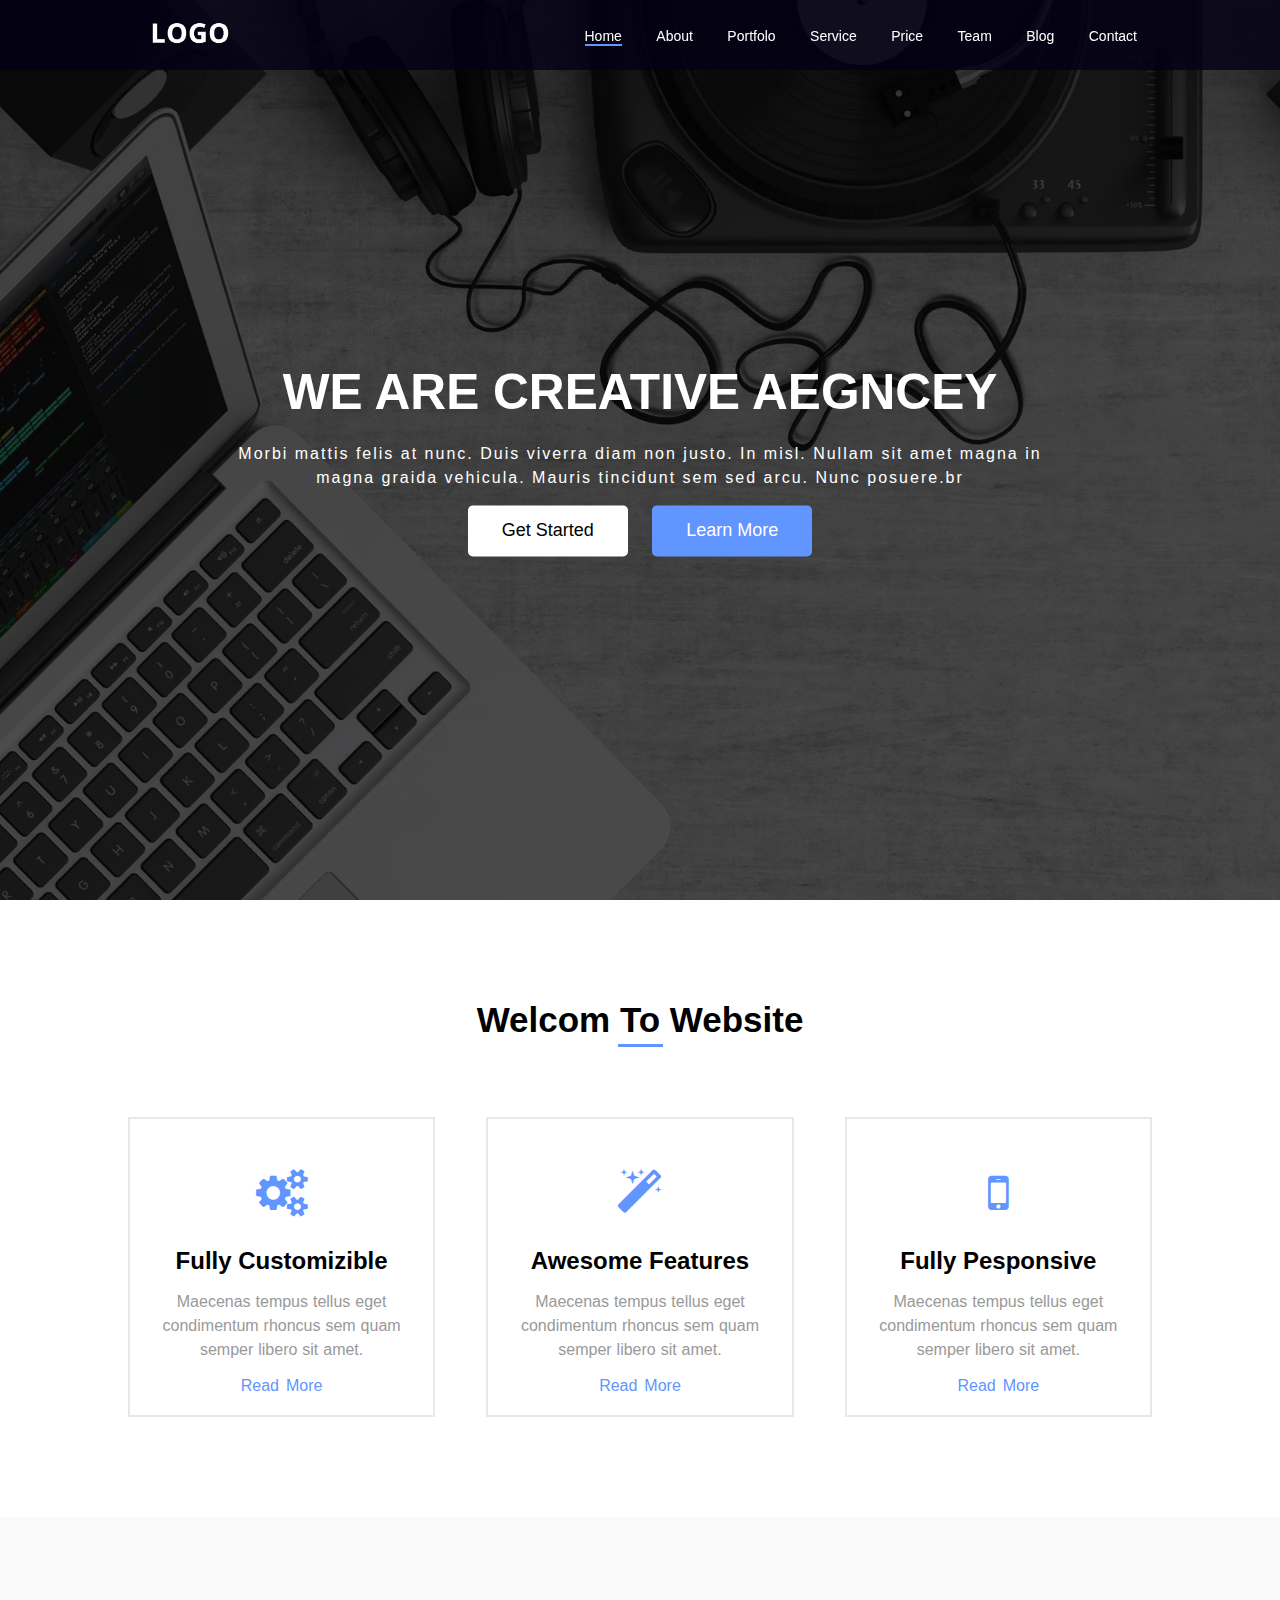
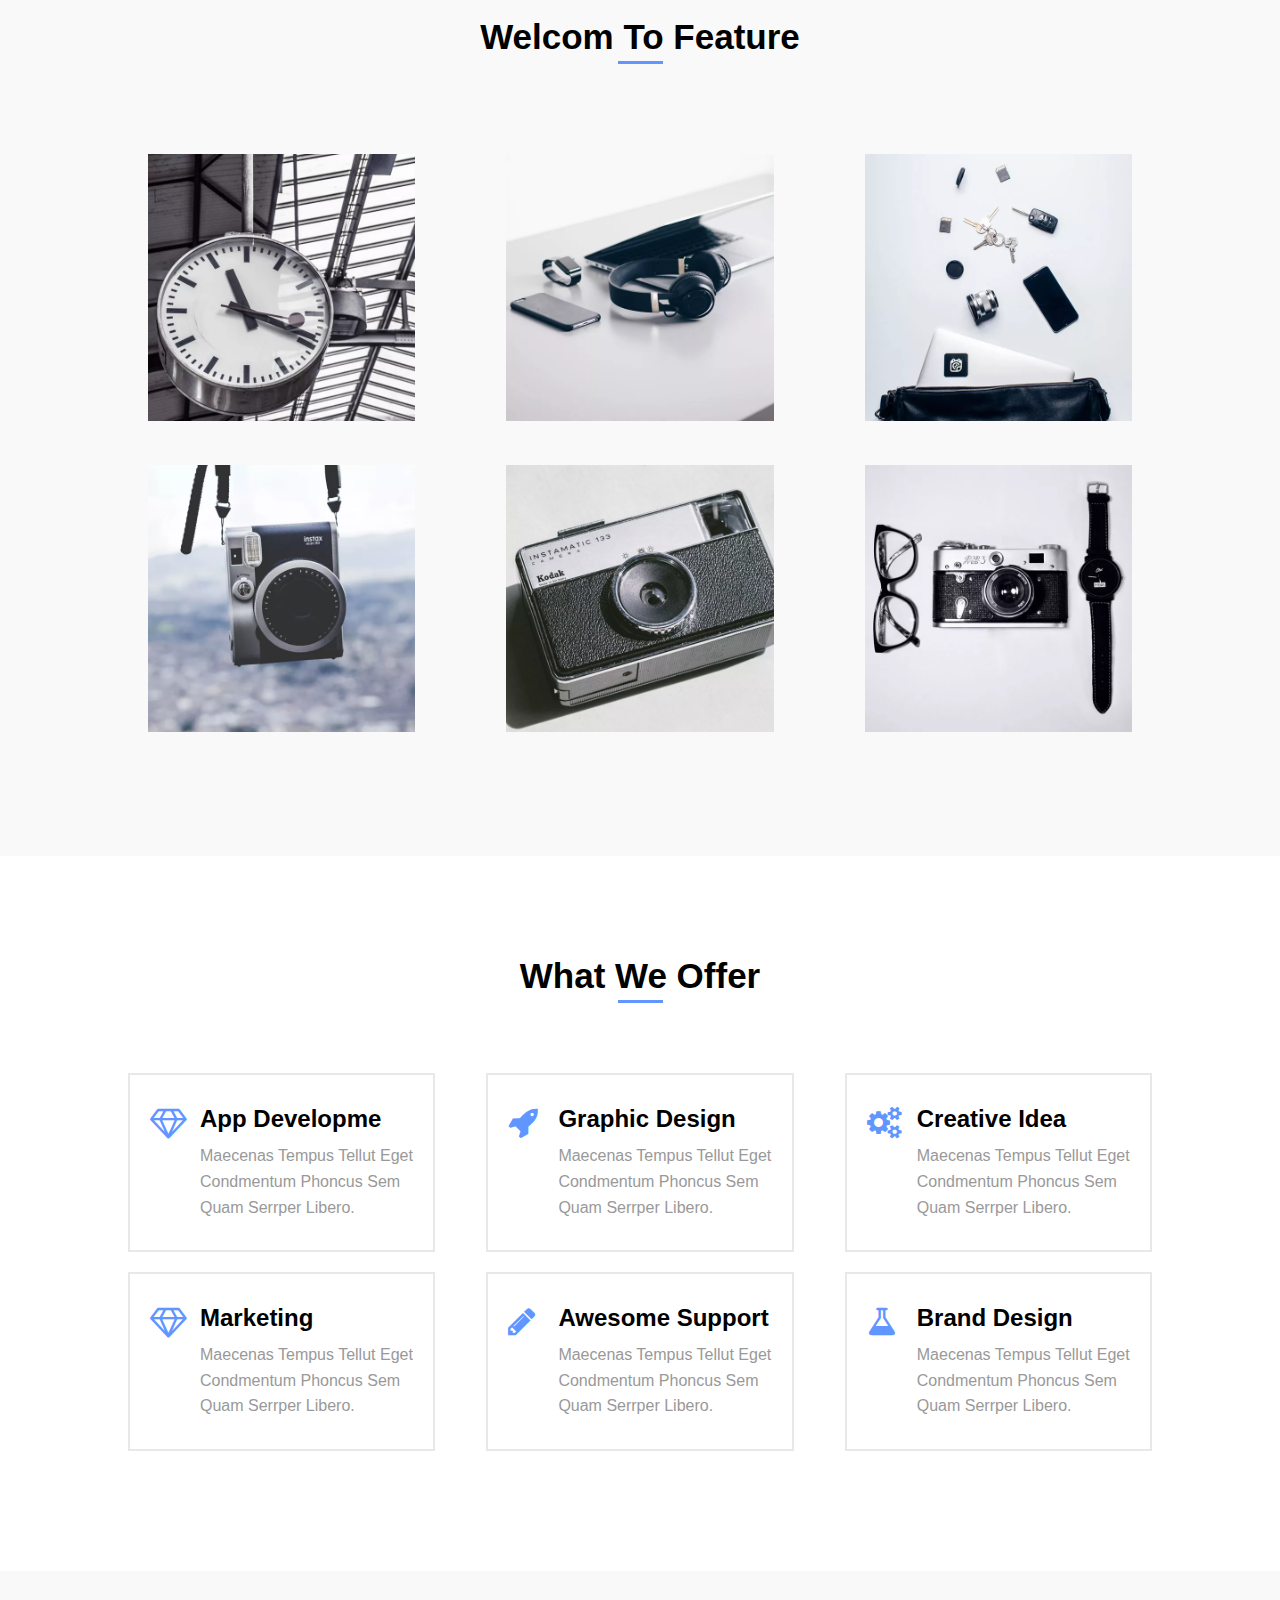
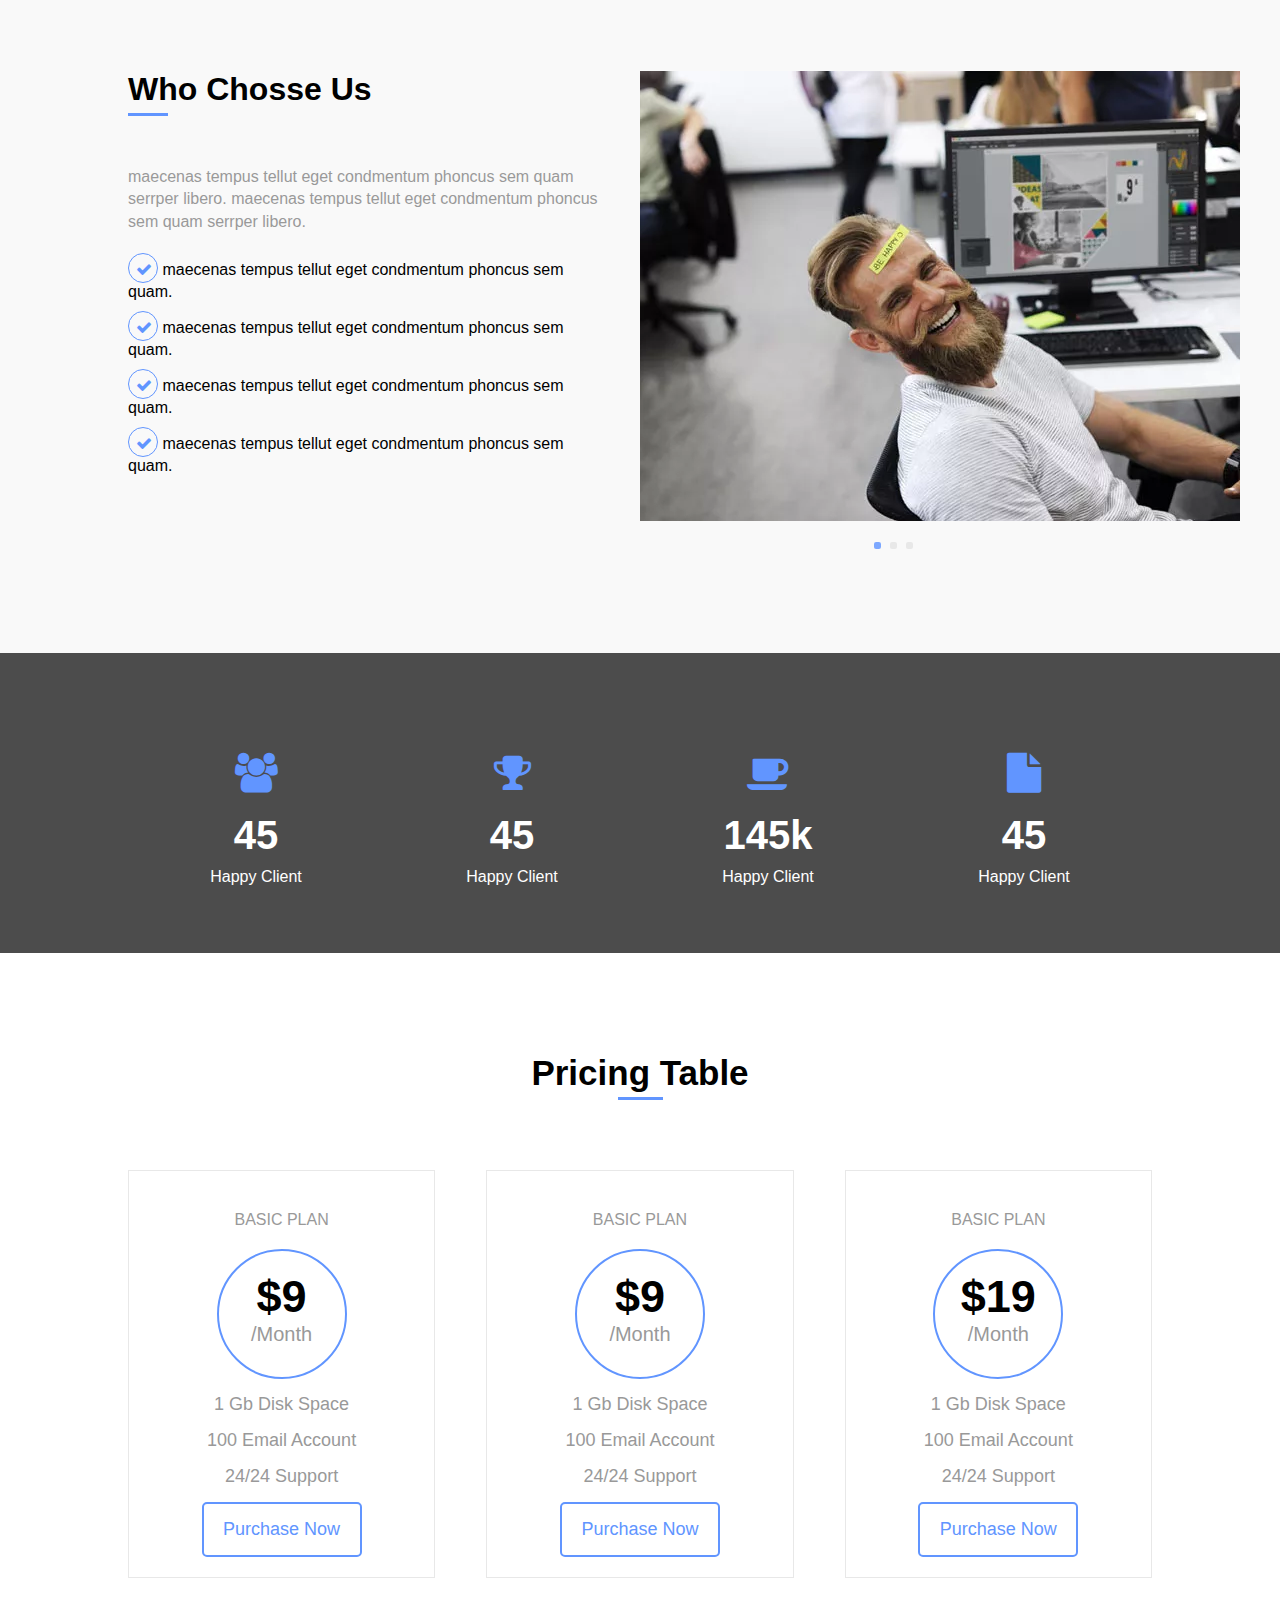
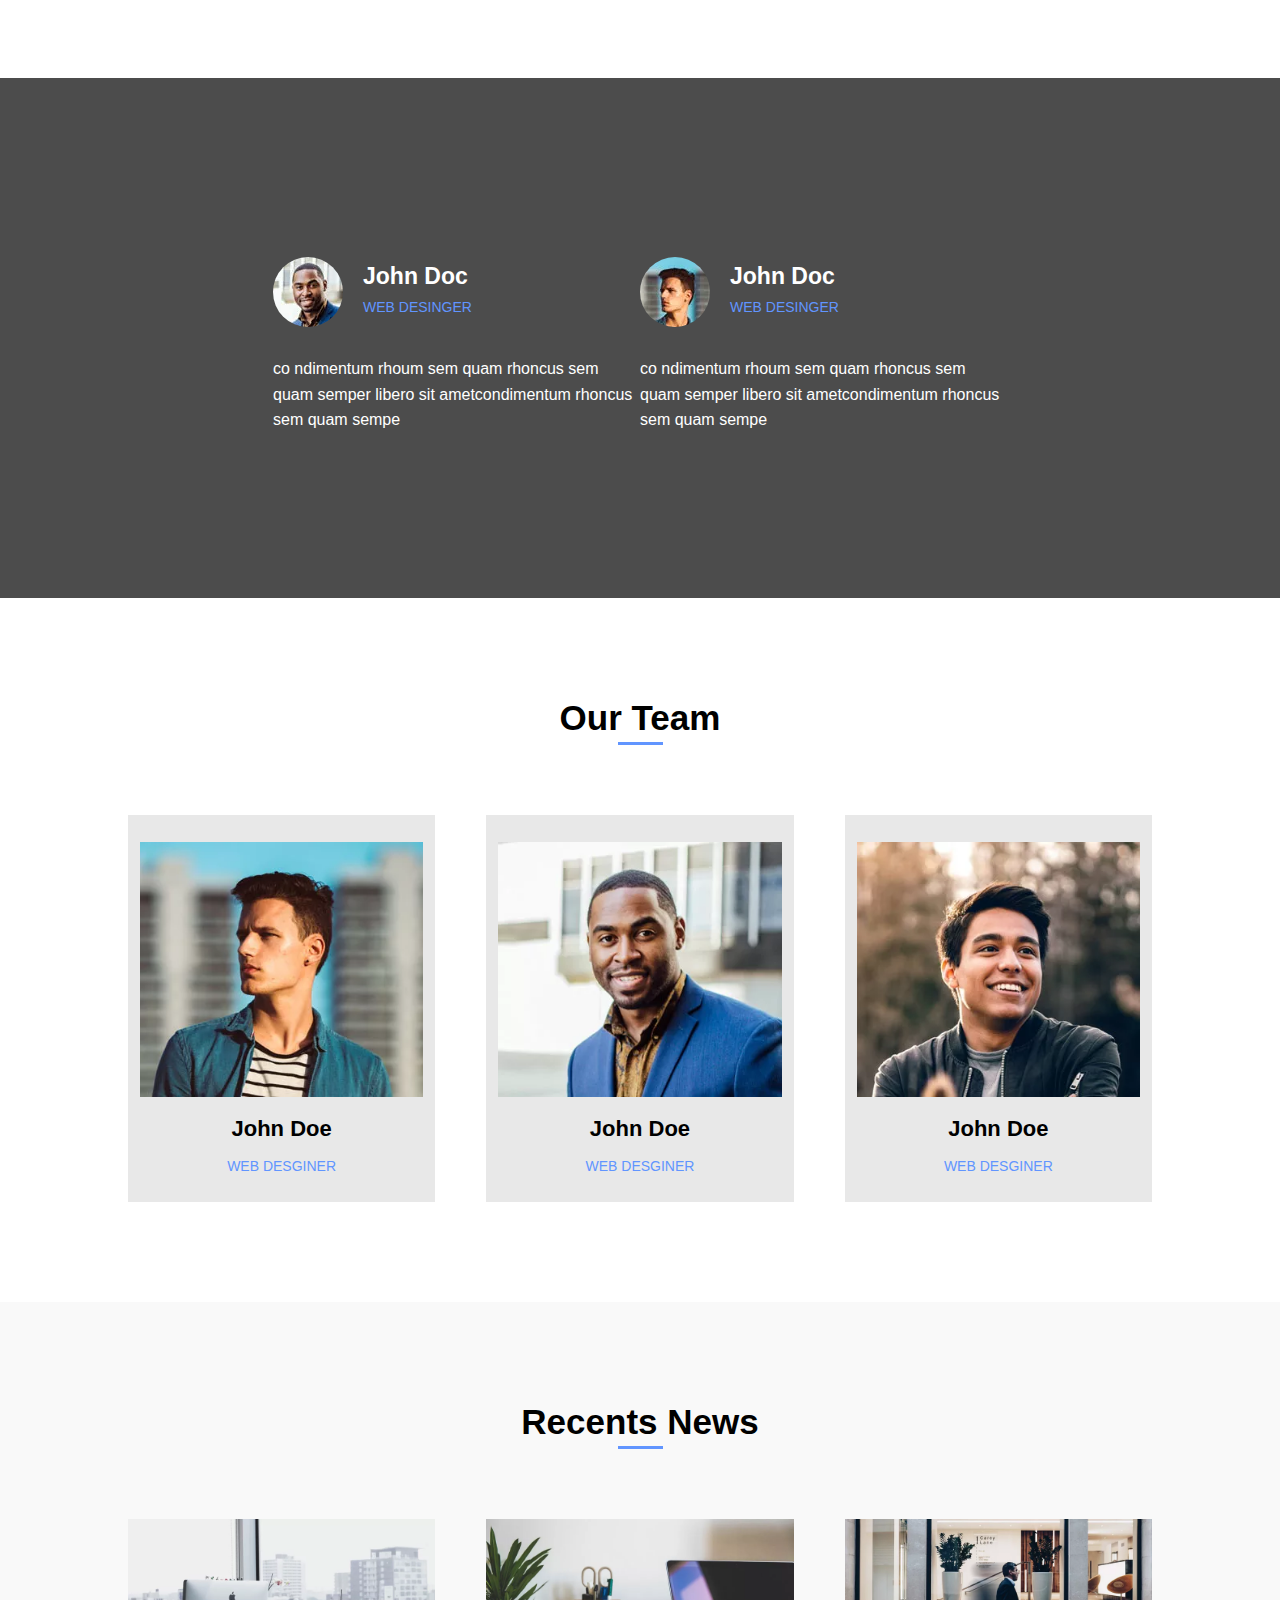
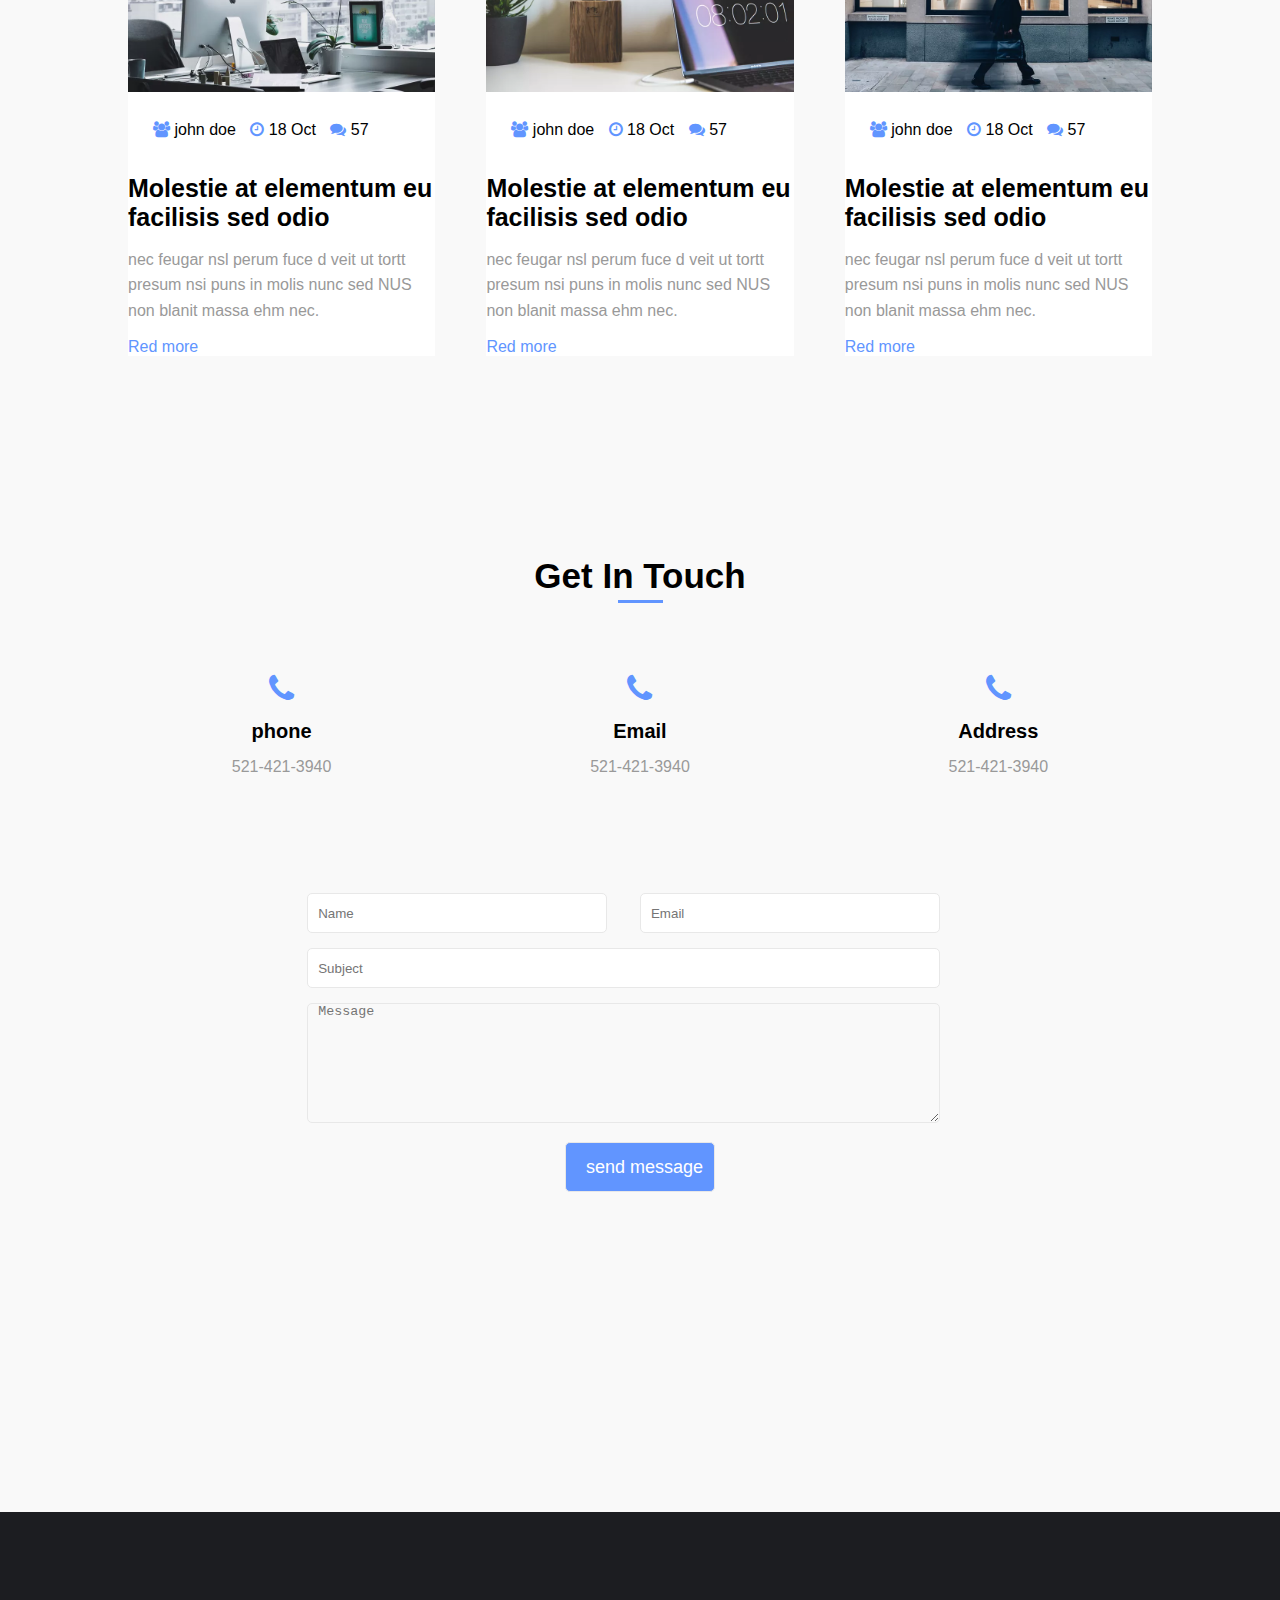
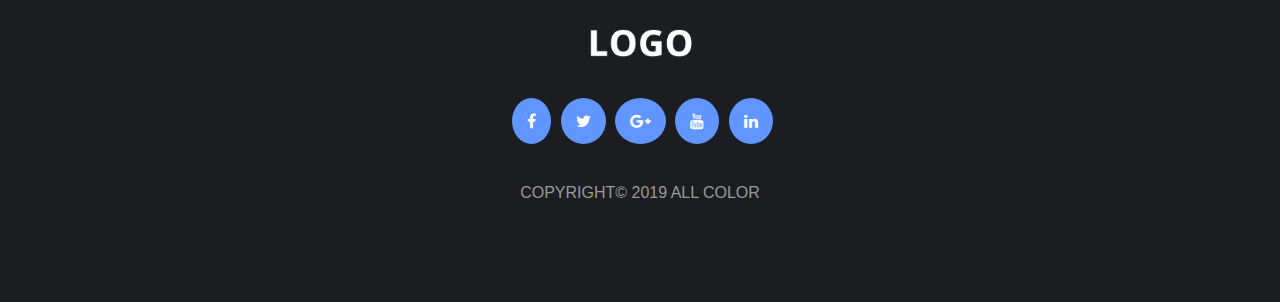
<file: newpage/index.html>
<!DOCTYPE html>
<html>
<head>
    <link rel="stylesheet" href="./css/font-awesome.min.css">
    <link rel="stylesheet" href="./css/welcome-sec.css">
    <link rel="stylesheet" href="./css/header-sec.css">
    <link rel="stylesheet" href="./css/home-sec.css">
    <link rel="stylesheet" href="./css/feature-sec.css">
    <link rel="stylesheet" href="./css/offer-sec.css">
    <link rel="stylesheet" href="./css/number-sec.css">
    <link rel="stylesheet" href="./css/chosses-sec.css">
    <link rel="stylesheet" href="./css/price-sec.css">
    <link rel="stylesheet" href="./css/support-sec.css">
    <link rel="stylesheet" href="./css/team-sec.css">
    <link rel="stylesheet" href="./css/recent-sec.css">
    <link rel="stylesheet" href="./css/touch-sec.css">
    <link rel="stylesheet" href="./css/footer-sec.css">
    

    <link rel="stylesheet" href="./css/style.css">

    <meta charset="UTF-8">
    <meta name="viewport" content="width=device-width, initial-scale=1.0">
    <title>CSS TEMPLATE

    </title>
</head>
<body>
    

    <!-- head -->
<div class="header">
        <div class="header-content">
            <div class="header-logo">
                <a href="./img/logo-alt.png"  target="_blank">
                <img src="./img/logo-alt.png" alt="logo image" draggable="false"></a>
            </div>
                <ul class="navbar">
                    <li>
                        <a class="dash-nav" href="#">Home</a>

                    </li>
                        
                    <li>
                        <a class="dash-nav-all" href="#">About</a>
                       
                      </li>
                    
                    
                    <li>
                        <a class="dash-nav-all" href="#">Portfolo</a>
                        
                    
                    </li>
                    <li>
                        <a class="dash-nav-all" href="#">Service</a>


                    </li>
                    <li><a class="dash-nav-all" href="#">Price</a>

                            
                            </a>
                        </li>
                        
                    <li><a class="dash-nav-all" href="#">Team</a>
                       
                    </li>
                    
                    
                    <li class="dropdown "><a class="dash-nav-all"  href="#">Blog</a>
                    
                    
                    <ul class="dropdown-menu">
                        <li>
                        
                        <a href="">blog post</a></li>
                    </ul>
                    </li>

                    
                    <li><a class="dash-nav-all" href="#">Contact</a></li>
                    
                    
                    
                
                <div class="clear"></div>
            
        </div>
</div>


    <!-- home section -->
<div class="home">
        <div class="overlay"><div class="home-content">
            <h2 class="home-header">we are creative aegncey</h2>
            <p>Morbi mattis felis at nunc. Duis viverra diam non justo. In misl. Nullam sit amet magna in magna graida vehicula. Mauris tincidunt sem sed arcu. Nunc posuere.br</p>
            <button class="btn btn-start">get started</button>
            <button class="btn btn-learn">learn more</button>
        </div></div>
</div> <!-- end home secticon -->



<!-- welcom section -->


<div class="about pd-y">
    
    <h2 class="section-title">welcom to website</h2>
    <span class="new-span"></span>

    <div class="item  ltr-effect"> 
        <i class="fa fa-cogs fa-3x"></i>
       
        <h2 class="item-title-we">fully customizible</h2>
    <p>   Maecenas tempus tellus eget <br> condimentum rhoncus sem quam semper libero sit amet.</p>
        <a href="">Read more</a>
    </div>
    <div class="item mg ltr-effect ">
        <i class="fa fa-magic fa-3x"></i>
        <h2 class="item-title-we">awesome features</h2>


        <p> Maecenas tempus tellus eget <br> condimentum rhoncus sem quam semper libero sit amet.</p>
              <a href="">Read more</a></div>
    <div class="item  ltr-effect">
        <i class="fa fa-mobile fa-3x"></i>
        <h2 class="item-title-we">fully pesponsive</h2>
        <p> Maecenas tempus tellus eget <br> condimentum rhoncus sem quam semper libero sit amet.</p>
              <a href="">Read more</a></div>
    
    <div class="clear"></div>
</div>
    
<!-- feature section -->
<div class="portfolo-section pd-y">
    <h2 class="section-title">welcom to feature</h2>
    <span class="new-span"></span>
    <div class="portfolo-content">
        <div class="portfolo-item">
            <img src="./img/work1.jpg" alt="work img">
            <div class="portfolo-item-content">  
                <div class="port"><span class="portfolo-item-desc">gategory</span>
                    <h2 class="portfolo-item-title"> libary lebor.</h2>
                
                <i class="fa fa-edit  portfolo-item-icon mg-left"></i>
                <i class="fa fa-search  portfolo-item-icon "></i>
                </div>
                
                </div>
                
          

        </div>

        <div class="portfolo-item mg">
            <img src="./img/work2.jpg" alt="work img">
            <div class="portfolo-item-content">  
                <div class="port"><span class="portfolo-item-desc">gategory</span>
                    <h2 class="portfolo-item-title"> libary lebor.</h2>
                
                <i class="fa fa-edit  portfolo-item-icon mg-left"></i>
                <i class="fa fa-search  portfolo-item-icon "></i>
                </div>
                
                </div>
                
          

        </div><div class="portfolo-item">
            <img src="./img/work3.jpg" alt="work img">
            <div class="portfolo-item-content">  
                <div class="port"><span class="portfolo-item-desc">gategory</span>
                    <h2 class="portfolo-item-title"> libary lebor.</h2>
                
                <i class="fa fa-edit  portfolo-item-icon mg-left"></i>
                <i class="fa fa-search  portfolo-item-icon "></i>
                </div>
                
                </div>
                
          

        </div><div class="portfolo-item">
            <img src="./img/work4.jpg" alt="work img">
            <div class="portfolo-item-content">  
                <div class="port"><span class="portfolo-item-desc">gategory</span>
                    <h2 class="portfolo-item-title"> libary lebor.</h2>
                
                <i class="fa fa-edit  portfolo-item-icon mg-left"></i>
                <i class="fa fa-search  portfolo-item-icon "></i>
                </div>
                
                </div>
                
          

        </div><div class="portfolo-item mg">
            <img src="./img/work5.jpg" alt="work img">
            <div class="portfolo-item-content">  
                <div class="port"><span class="portfolo-item-desc">gategory</span>
                    <h2 class="portfolo-item-title"> libary lebor.</h2>
                
                <i class="fa fa-edit  portfolo-item-icon mg-left"></i>
                <i class="fa fa-search  portfolo-item-icon "></i>
                </div>
                
                </div>
                
          

        </div><div class="portfolo-item">
            <img src="./img/work6.jpg" alt="work img">
            <div class="portfolo-item-content">  
                <div class="port"><span class="portfolo-item-desc">gategory</span>
                    <h2 class="portfolo-item-title"> libary lebor.</h2>
                
                <i class="fa fa-edit  portfolo-item-icon mg-left"></i>
                <i class="fa fa-search  portfolo-item-icon "></i>
                </div>
                
                </div>
                
          

        </div>
        <div class="clear"></div>
    </div>
</div>
  



<!-- offer-section -->
<div class="offer pd-y">
    <div class="offer-header">
        <h2 class="section-title">what we offer</h2>
    <span class="new-span"></span>
       
    </div>
    <div class="offer-item ltr-effect">

        <i class="fa fa-diamond fa-2x offer-icon"></i>
        <h2 class="offer-item-title">app developme</h2>
        <p class="offer-item-desc">
            maecenas tempus tellut eget condmentum phoncus sem quam serrper libero.
        </p>


    </div>
    <div class="offer-item mg ltr-effect">

        <i class="fa fa-rocket fa-2x offer-icon"></i>
        <h2 class="offer-item-title">graphic design</h2>
        <p class="offer-item-desc">
            maecenas tempus tellut eget condmentum phoncus sem quam serrper libero.
        </p>


    </div>
    <div class="offer-item  ltr-effect">

        <i class="fa fa-cogs fa-2x offer-icon"></i>
        <h2 class="offer-item-title">creative idea</h2>
        <p class="offer-item-desc">
            maecenas tempus tellut eget condmentum phoncus sem quam serrper libero.
        </p>


    </div>
    <div class="offer-item ltr-effect">

        <i class="fa fa-diamond fa-2x offer-icon"></i>
        <h2 class="offer-item-title">marketing</h2>
        <p class="offer-item-desc">
            maecenas tempus tellut eget condmentum phoncus sem quam serrper libero.
        </p>


    </div>
    <div class="offer-item mg ltr-effect">

        <i class="fa fa-pencil fa-2x offer-icon"></i>
        <h2 class="offer-item-title">awesome support</h2>
        <p class="offer-item-desc">
            maecenas tempus tellut eget condmentum phoncus sem quam serrper libero.
        </p>


    </div>
    <div class="offer-item  ltr-effect">

        <i class="fa fa-flask fa-2x offer-icon"></i>
        <h2 class="offer-item-title">brand design</h2>
        <p class="offer-item-desc">
            maecenas tempus tellut eget condmentum phoncus sem quam serrper libero.
        </p>


    </div>
    <div class="clear"></div>
</div>




<!-- service seciton -->

<div class="service-section pd-y">
    <div class="service-content-section">
        <div class="service-item">
            <h2 class="section-title">who chosse us</h2>
            <span class="new-span"></span>
            <p class="service-desc"> maecenas tempus tellut eget condmentum phoncus sem quam serrper libero. maecenas tempus tellut eget condmentum phoncus sem quam serrper libero.</p>
           
            <ul class="service-list">
                
         
                <li><i class="fa fa-check fw"></i> maecenas tempus tellut eget condmentum phoncus sem quam.</li>
                <li><i class="fa fa-check fw"></i> maecenas tempus tellut eget condmentum phoncus sem quam.</li>
                <li><i class="fa fa-check fw"></i> maecenas tempus tellut eget condmentum phoncus sem quam.</li>
                <li><i class="fa fa-check fw"></i> maecenas tempus tellut eget condmentum phoncus sem quam.</li>
            </ul>

        </div>
        <div class="service-item">
            <div class="image-about"><img src="./img/about1.jpg" alt=""></div>

            <ul class="service-ul-img">
                <li class="active-ul"></li>
                <li></li>
                <li></li>
            </ul>
            
        </div>
        <div class="clear"></div>
    </div>
</div>

<div class="number">
    <div class="overlay">
        <div class="content-number">
            <div class="number-item"><i class="fa fa-users fa-2x number-icon"></i>
            
            
            
            <h2 class="number-title">45</h2>
            <span>happy client</span> 
            
            </div>
            
            <div class="number-item"><i class="fa fa-trophy fa-2x number-icon"></i>
            
            
            
            <h2 class="number-title">45</h2>
            <span>happy client</span>
            </div>
            
            <div class="number-item"><i class="fa fa-coffee fa-2x number-icon"></i>
            
            
            
            <h2 class="number-title">145k</h2>
            <span>happy client</span>

            
            </div>
            <div class="number-item"><i class="fa fa-file fa-2x number-icon"></i>
            
            
            
            <h2 class="number-title">45</h2>
            <span>happy client</span>
            </div>
            
            <div class="clear"></div>
        </div>
        </div>
       </div>


    <!-- pricing table -->

    <div class="pricing-section pd-y">
        <h2 class="section-title">pricing table</h2>
        <span class="new-span"></span>
    
        <div class="pricing-content">


    <div class="pricing-item  up-down-effect">
                <span class="pricing-item-title">basic plan</span>
                <div class="pricing">
                    <h2 class="price">$9</h2>
                    <span class="span-price">/month</span>
                </div>
                <ul class="ul-price">
                    <li>1 gb disk space</li>
                    <li>100 email account</li>
                    <li>24/24 support</li>
                </ul>
                <button class="btn-price">Purchase now</button>
            </div>
            <div class="pricing-item  up-down-effect mg">
                <span class="pricing-item-title">basic plan</span>
                <div class="pricing">
                    <h2 class="price">$9</h2>
                    <span class="span-price">/month</span>
                </div>
                <ul class="ul-price">
                    <li>1 gb disk space</li>
                    <li>100 email account</li>
                    <li>24/24 support</li>
                </ul>
                <button class="btn-price">Purchase now</button>
            </div>
            <div class="pricing-item  up-down-effect">
                <span class="pricing-item-title">basic plan</span>
                <div class="pricing">
                    <h2 class="price">$19</h2>
                    <span class="span-price">/month</span>
                </div>
                <ul class="ul-price">
                    <li>1 gb disk space</li>
                    <li>100 email account</li>
                    <li>24/24 support</li>
                </ul>
                <button class="btn-price">Purchase now</button>
            </div>
            <div class="clear"></div>
        </div>
    </div>
       

<!-- section support  -->

    <div class="support-section ">
        <div class="overlay">
            <div class="content-support">
                <div class="support-item">
                    <div class="support-img">
                        <img src="./img/perso1.jpg" alt="">
                    </div>
                    <div class="div-support">  <h2 class="support-title">john doc</h2>
                        <span class="support-span">web desinger</span></div>
                  
                    <p class="support-desc">co ndimentum rhoum sem quam rhoncus sem quam semper libero sit ametcondimentum rhoncus sem quam sempe
                    </p>
                </div>
                <div class="support-item">
                    <div class="support-img">
                        <img src="./img/perso2.jpg" alt="">
                    </div>
                    <div class="div-support">  <h2 class="support-title">john doc</h2>
                        <span class="support-span">web desinger</span></div>
                  
                    <p class="support-desc">co ndimentum rhoum sem quam rhoncus sem quam semper libero sit ametcondimentum rhoncus sem quam sempe
                    </p>
                </div>

      


                <div class="clear"></div>
            </div>
        </div>
    </div>
    
    <div class="team-section pd-y">
        <h2 class="section-title">our team</h2>
        <span class="new-span"></span>
        <div class="team-content">

            <div class="team-item up-down-effect">
                <div class="team-img">
                    <img src="./img/team1.jpg" alt="">
                    <div class="opacity-img"><div class="team-icon">
                        <i class="fa fa-facebook"></i>
                        <i class="fa fa-twitter"></i>
                        <i class="fa fa-google"></i>
                    </div></div>
                    
                </div>
                <h3 class="team-title"> john doe</h3>
                <span class="support-span">web desginer</span>
            </div>
            <div class="team-item up-down-effect mg">
                <div class="team-img">
                    <img src="./img/team2.jpg" alt="">
                    <div class="opacity-img"><div class="team-icon">
                        <i class="fa fa-facebook"></i>
                        <i class="fa fa-twitter"></i>
                        <i class="fa fa-google"></i>
                    </div></div>
                    
                </div>
                <h3 class="team-title"> john doe</h3>
                <span class="support-span">web desginer</span>
            </div>
            <div class="team-item up-down-effect">
                <div class="team-img">
                    <img src="./img/team3.jpg" alt="">
                    <div class="opacity-img"><div class="team-icon">
                        <i class="fa fa-facebook"></i>
                        <i class="fa fa-twitter"></i>
                        <i class="fa fa-google"></i>
                    </div></div>
                    
                </div>
                <h3 class="team-title"> john doe</h3>
                <span class="support-span">web desginer</span>
            </div>
            <div class="clear"></div>
        </div>





    </div>
 



    <!-- recent section -->


    <div class="recent-section pd-y">
        <h2 class="section-title">recents news</h2>
        <span class="new-span"></span>
<div class="recent-content">
            <div class="recent-item">
                <div class="recent-img">
                    <img src="./img/blog1.jpg" alt="">
                    <div class="recent-info"> <ul class="recent-icon">
                        <li>
                            <i class="fa fa-users"></i>
                            john doe

                        </li>
                        <li>
                            <i class="fa fa-clock-o"></i>
                            18 Oct

                        </li>
                        <li>
                            <i class="fa fa-comments"></i>
                            57

                        </li>
                    </ul>
                </div>
                <h3 class="recent-title">Molestie at elementum eu facilisis sed odio</h3>
                <p class="recent-desc">
                    nec feugar nsl perum fuce d veit ut tortt presum nsi puns in molis nunc sed  NUS non blanit massa ehm nec.
                </p>
                <span class="recent-span">Red more</span></div>
                       
                </div>
                <div class="recent-item mg">
                    <div class="recent-img">
                        <img src="./img/blog2.jpg" alt="">
                        <div class="recent-info"> <ul class="recent-icon">
                            <li>
                                <i class="fa fa-users"></i>
                                john doe
    
                            </li>
                            <li>
                                <i class="fa fa-clock-o"></i>
                                18 Oct
    
                            </li>
                            <li>
                                <i class="fa fa-comments"></i>
                                57
    
                            </li>
                        </ul>
                    </div>
                    <h3 class="recent-title">Molestie at elementum eu facilisis sed odio</h3>
                    <p class="recent-desc">
                        nec feugar nsl perum fuce d veit ut tortt presum nsi puns in molis nunc sed  NUS non blanit massa ehm nec.
                    </p>
                    <span class="recent-span">Red more</span></div>
                           
                    </div>
                    <div class="recent-item">
                        <div class="recent-img">
                            <img src="./img/blog3.jpg" alt="">
                            <div class="recent-info"> <ul class="recent-icon">
                                <li>
                                    <i class="fa fa-users"></i>
                                    john doe
        
                                </li>
                                <li>
                                    <i class="fa fa-clock-o"></i>
                                    18 Oct
        
                                </li>
                                <li>
                                    <i class="fa fa-comments"></i>
                                    57
        
                                </li>
                            </ul>
                        </div>
                        <h3 class="recent-title">Molestie at elementum eu facilisis sed odio</h3>
                        <p class="recent-desc">
                            nec feugar nsl perum fuce d veit ut tortt presum nsi puns in molis nunc sed  NUS non blanit massa ehm nec.
                        </p>
                        <span class="recent-span">Red more</span></div>
                               
                  
                    </div>
                    <div class="clear"></div>
            </div>
        </div>

<!-- touch section -->
<div class="touch-section pd-y">
    <h2 class="section-title">get in touch</h2>
    <span class="new-span"></span>

    <div class="touch-content">
        <div class="touch-item">
            <div class="touch-icon"><i class="fa fa-phone fa-2x"></i></div>
            <h3 class="touch-title">phone</h3>
            <span class="touch-span">521-421-3940</span>
        </div>
        <div class="touch-item mg">
            <div class="touch-icon"><i class="fa fa-phone fa-2x"></i></div>
            <h3 class="touch-title">Email</h3>
            <span class="touch-span">521-421-3940</span>
        </div>     <div class="touch-item">
            <div class="touch-icon"><i class="fa fa-phone fa-2x"></i></div>
            <h3 class="touch-title">Address</h3>
            <span class="touch-span">521-421-3940</span>
        </div>
        <form >
            <div class="form-info">
                <div class="name-email">
                    <input type="text" placeholder="Name"/>
                    <input type="text" placeholder="Email" class="mg-left" />
                
                <div class="clear"></div>
                </div>
                <input style="width: 95%;"   class="subject-width" type="text" placeholder="Subject" />
                <textarea name="" id="" cols="30" rows="10" placeholder="Message"></textarea>
                <input type="submit" class="submit"  value="send message">


                </div>
                </form>
            
    
        
    </div>


   
</div>
<div class="foot-section">
    <div class="foot-content">
        <div class="foot-img">
            <img src="./img/logo-alt.png" alt="">
            <div class="foot-icon">
                <i class="fa fa-facebook"></i>
                <i class="fa fa-twitter"></i>
                <i class="fa fa-google-plus"></i>
                <i class="fa fa-youtube"></i>
                <i class="fa fa-linkedin"></i>
            </div>
            <span class="foot-span">COPYRIGHT&copy; 2019 ALL COLOR</span>
        </div>

    </div>
   
</div>

</body>
</html>
</file>
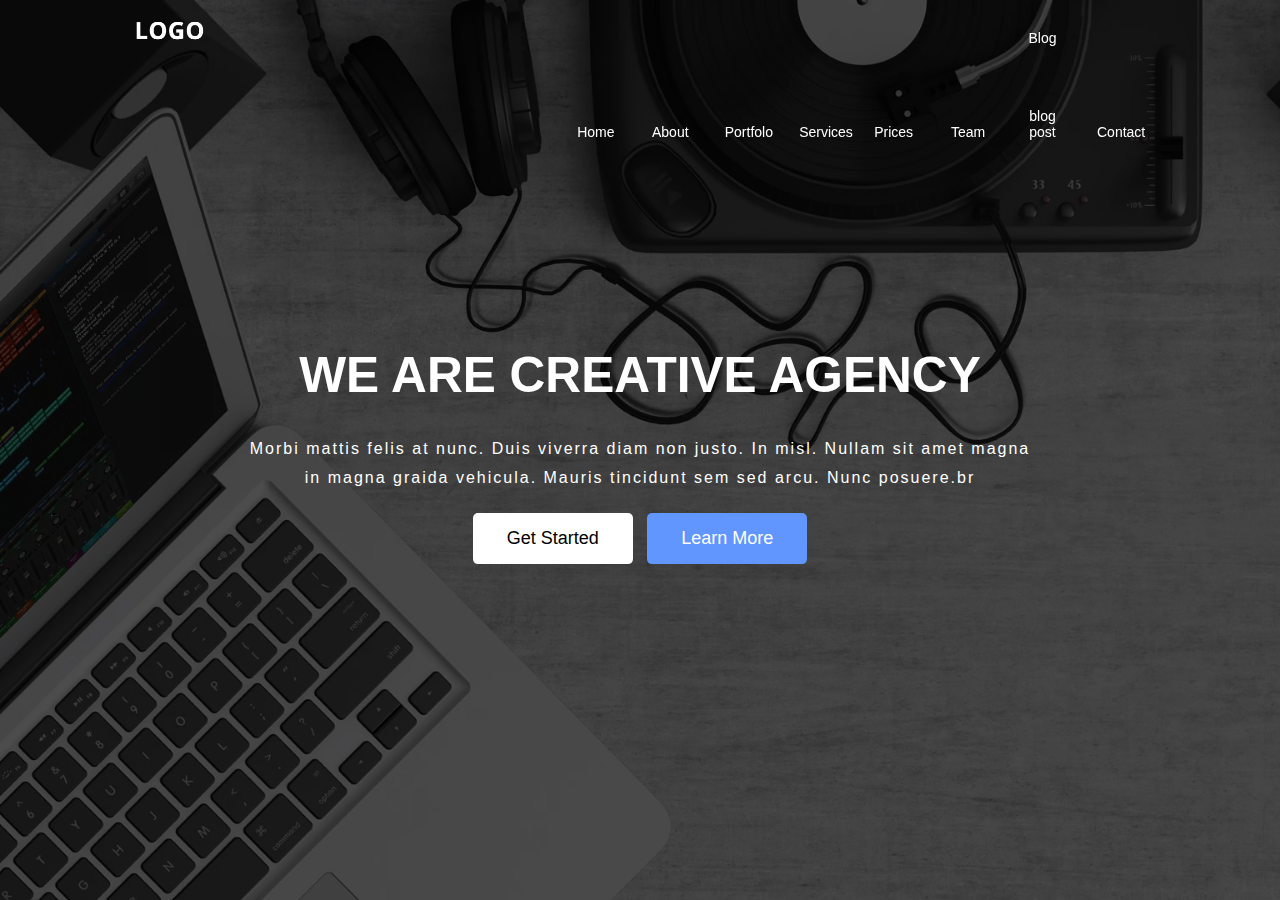
<file: css/project/index.html>
<!DOCTYPE html>
<html >
<head>
    <link rel="stylesheet" href="../project/css/style.css">
    <meta charset="UTF-8">
    <meta name="viewport" content="width=device-width, initial-scale=1.0">
    <title>HTML CSS TEMPLATE ONE</title>

</head>

<body>

    
    <!-- header -->
    
    <!-- section home -->
    <div class="header">
       
        <div class="contanier">
                 

                     <div class="logo">
                         <img src="./image/img/logo-alt.png" alt="logo image" draggable="flase">

                         
                     </div>
                     <ul class="nav">
                         <li><a href="#" class="active"> Home</a></li>
                         <li><a href="#">About</a></li>
                         <li><a href="#">Portfolo</a></li>
                         <li><a href="#">Services</a></li>
                         <li><a href="#">Prices</a></li>
                         <li><a href="#">Team</a></li>
                         <li><a href="#">Blog</a>
                            <ul>
                                <li><a href="">blog post</a></li>
                            </ul>
                        
                        </li>
                         <li><a href="#">Contact</a></li>
                     </ul>
                     <div class="clear"></div>
                 </div>
       
 </div>
    <div class="home">
        
        <div class="overlay">
            <div class="home-content">
                    <h1 class="title" > we are creative agency</h1>
            
                    <p class="home-desc">
                    Morbi mattis felis at nunc. Duis viverra diam non justo. In misl. 
                    Nullam sit amet magna in magna graida vehicula. Mauris tincidunt 
                    sem sed arcu. Nunc posuere.br
                    </p>
                    <button class="btn btn-start hover-opcity">Get Started</button>
                    <button class="btn btn-learn hover-opcity">Learn More</button>




            </div>
        </div>   
       
    
    
    <!-- ./home -->
    </div>


<!-- overlay -->



</body>
</html>
</file>
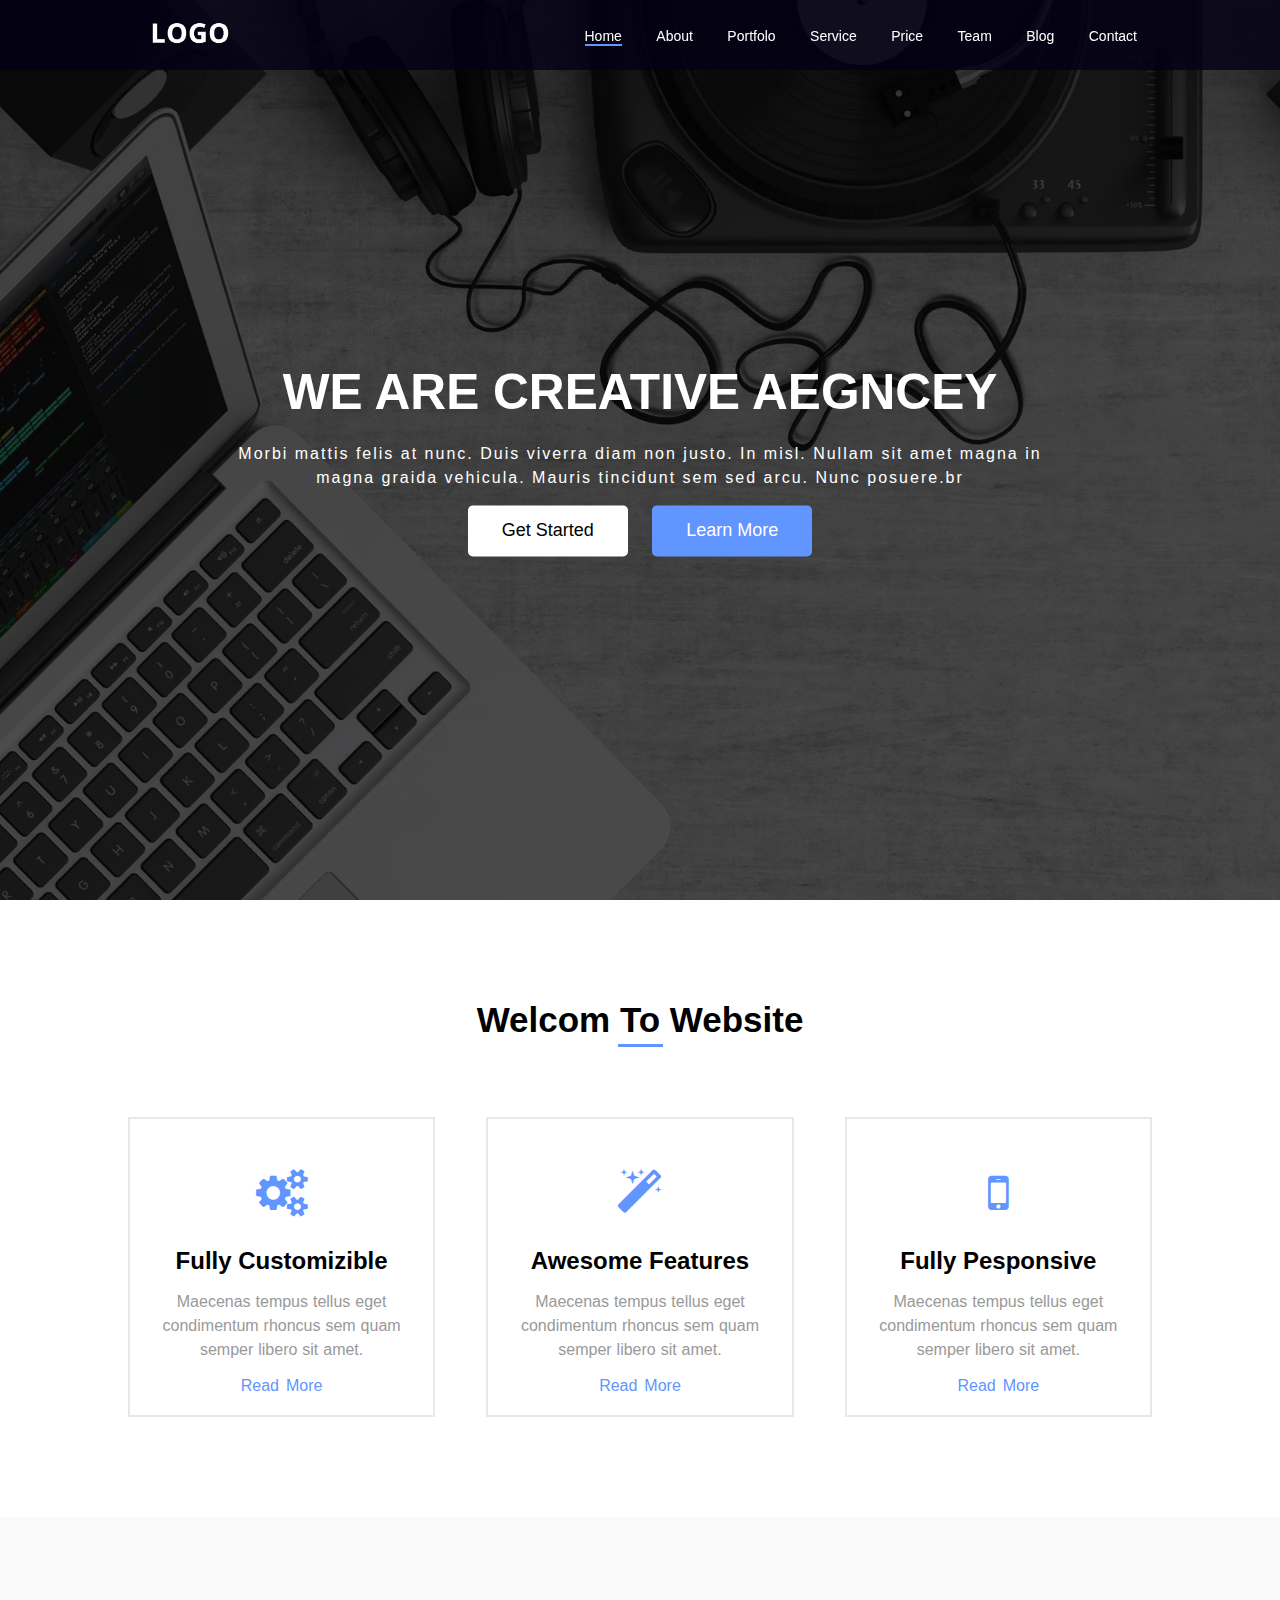
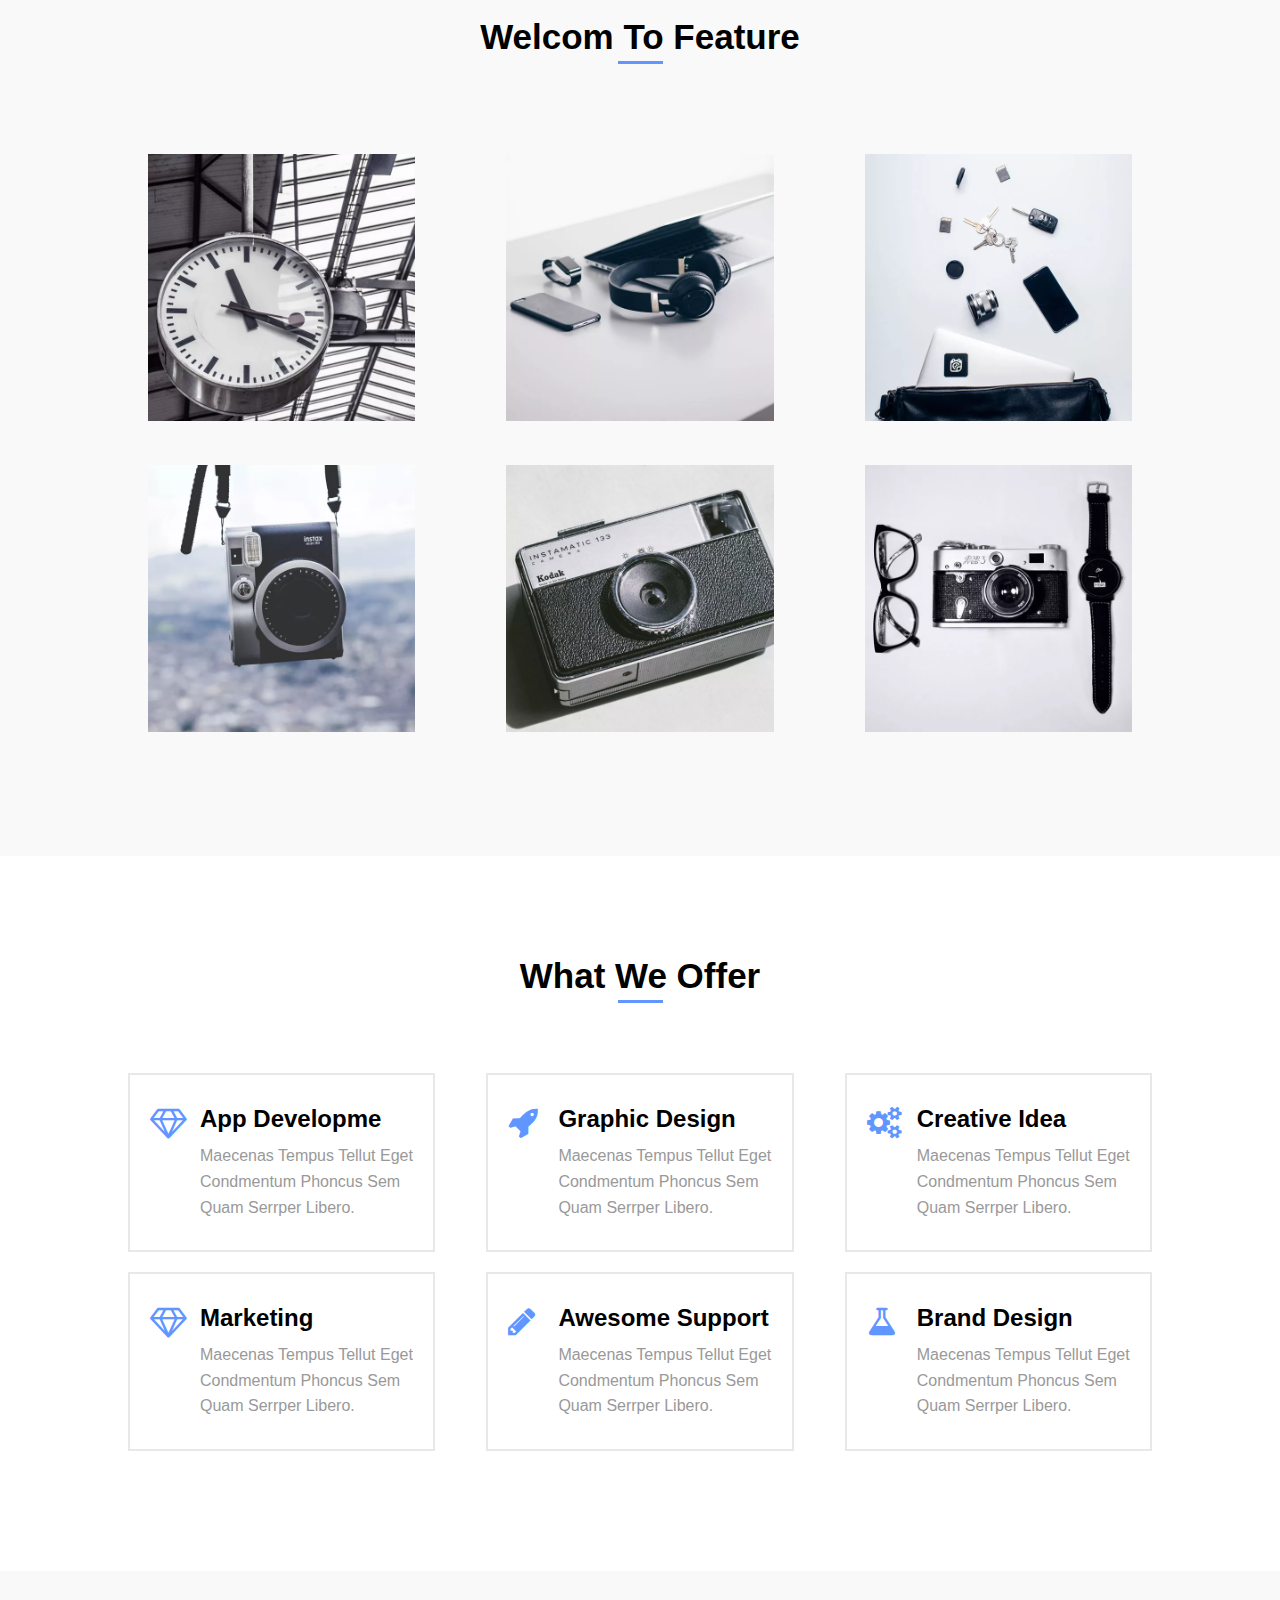
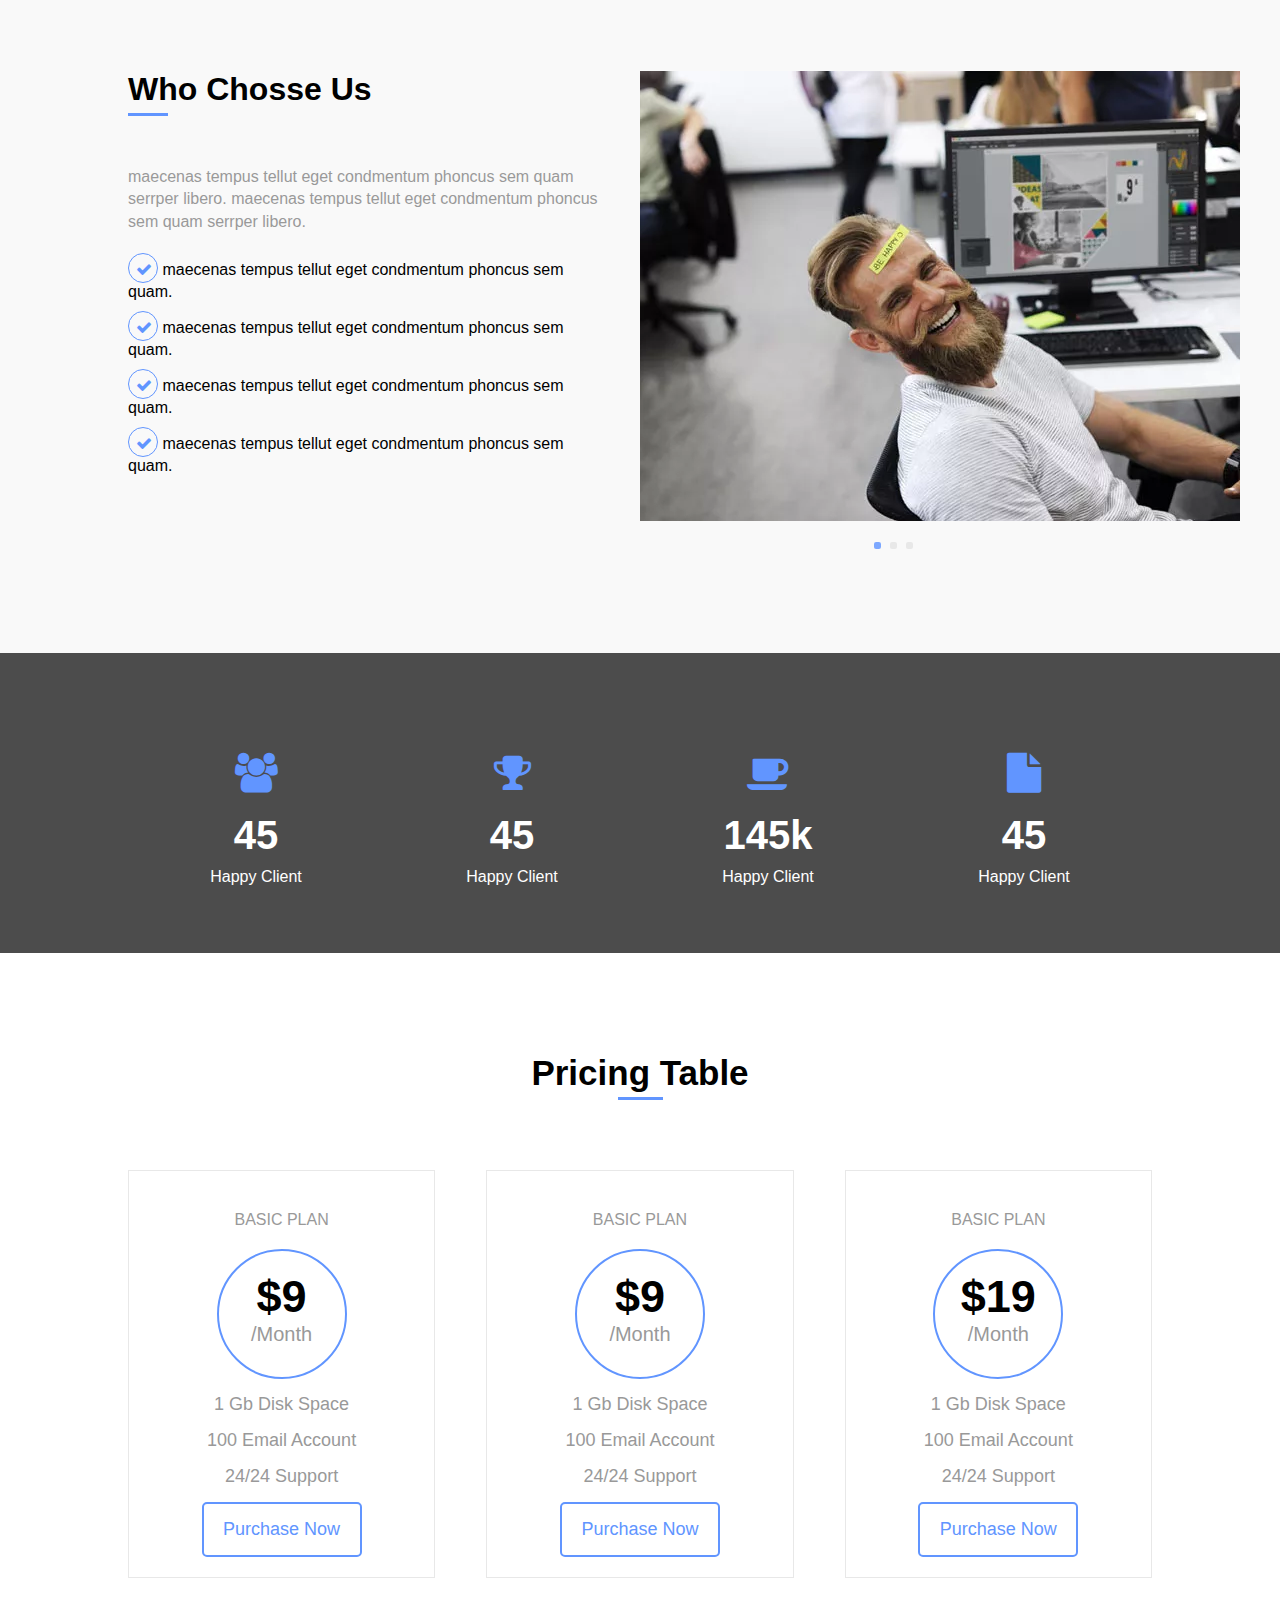
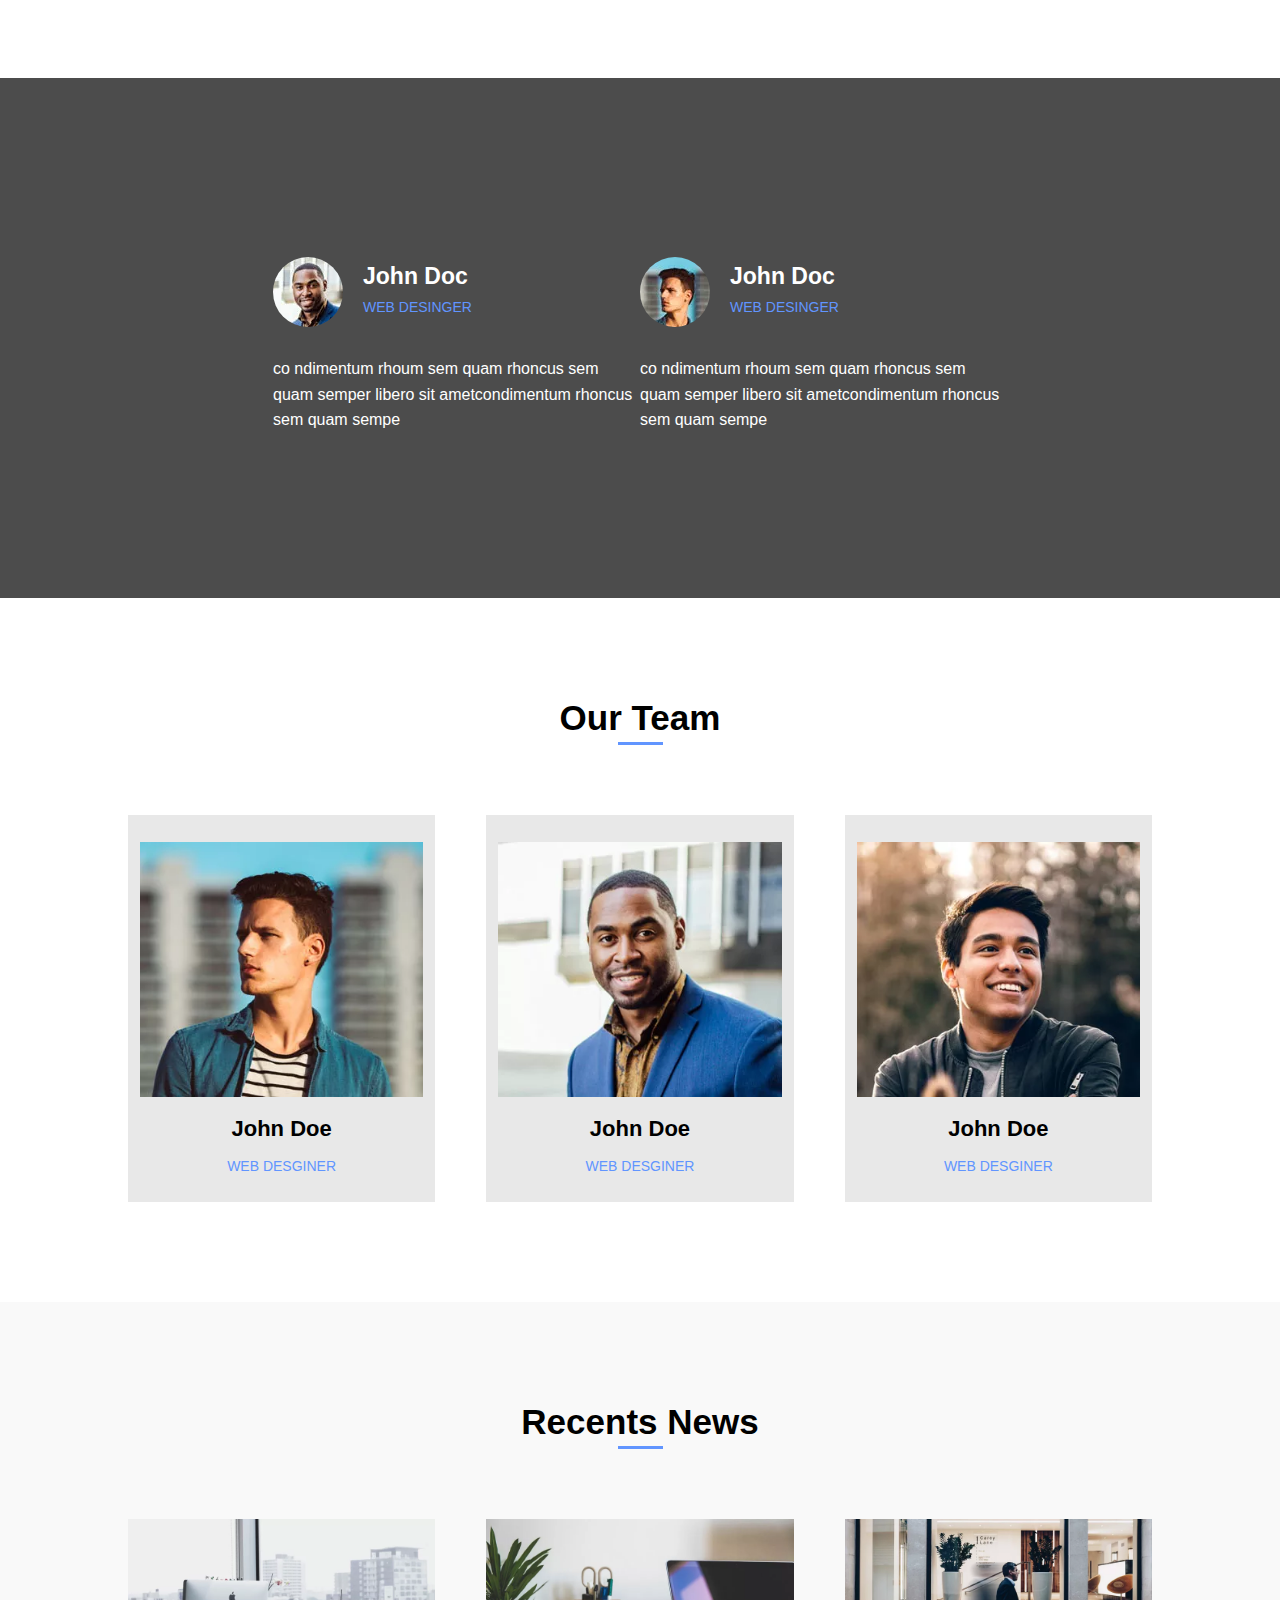
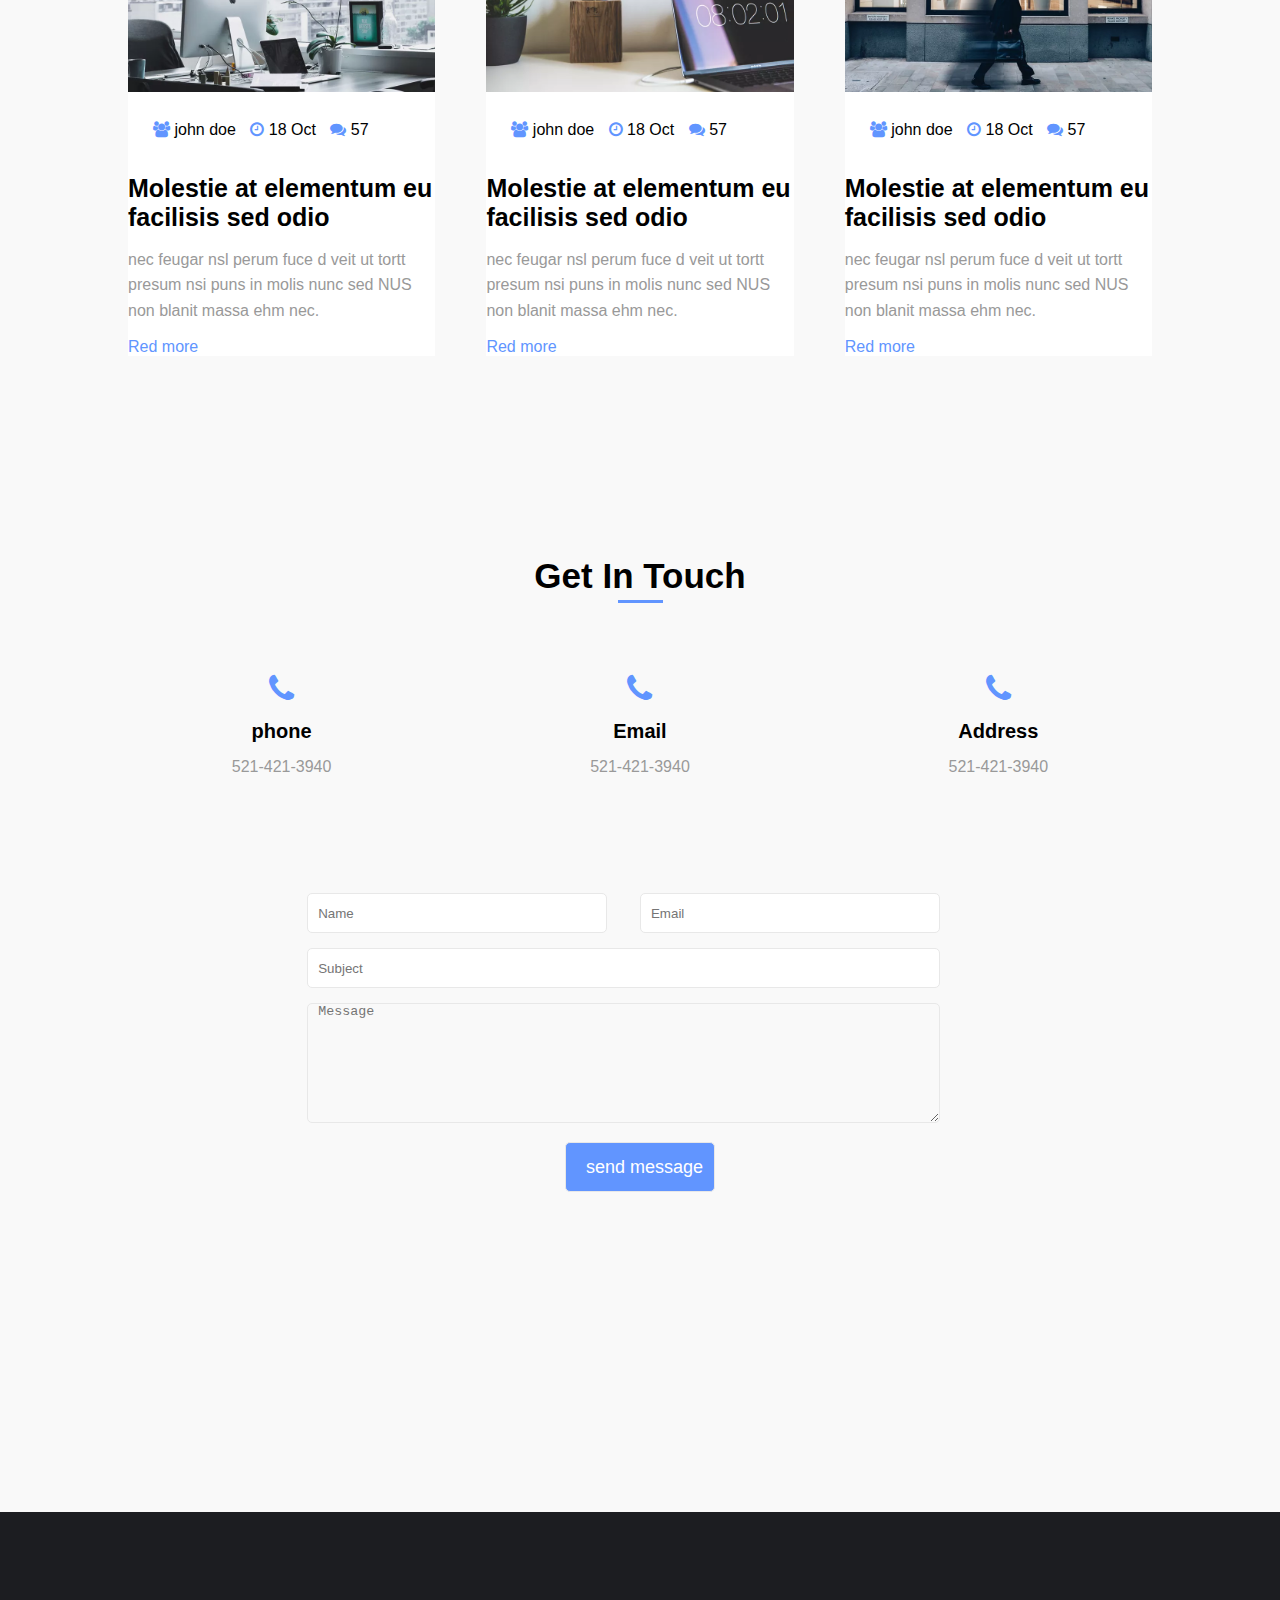
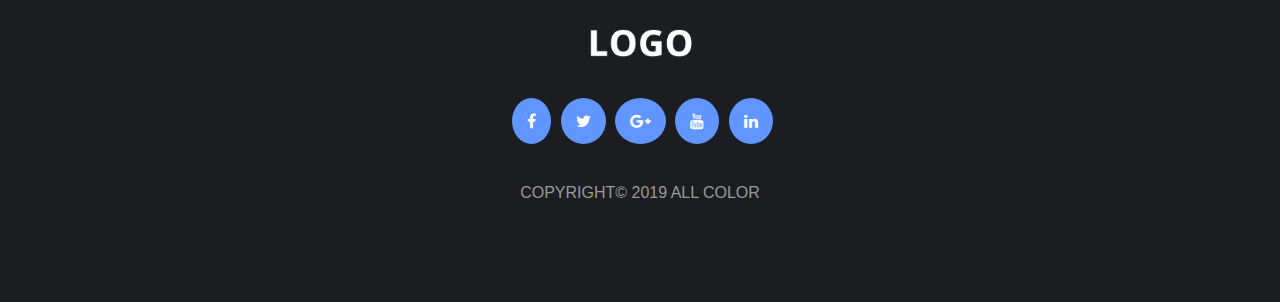
<file: second -project/newpage/index.html>
<!DOCTYPE html>
<html>
<head>
    <link rel="stylesheet" href="./css/font-awesome.min.css">
    <link rel="stylesheet" href="./css/welcome-sec.css">
    <link rel="stylesheet" href="./css/header-sec.css">
    <link rel="stylesheet" href="./css/home-sec.css">
    <link rel="stylesheet" href="./css/feature-sec.css">
    <link rel="stylesheet" href="./css/offer-sec.css">
    <link rel="stylesheet" href="./css/number-sec.css">
    <link rel="stylesheet" href="./css/chosses-sec.css">
    <link rel="stylesheet" href="./css/price-sec.css">
    <link rel="stylesheet" href="./css/support-sec.css">
    <link rel="stylesheet" href="./css/team-sec.css">
    <link rel="stylesheet" href="./css/recent-sec.css">
    <link rel="stylesheet" href="./css/touch-sec.css">
    <link rel="stylesheet" href="./css/footer-sec.css">


    <link rel="stylesheet" href="./css/style.css">

    <meta charset="UTF-8">
    <meta name="viewport" content="width=device-width, initial-scale=1.0">
    <title>CSS TEMPLATE

    </title>
</head>
<body>


    <!-- head -->
<div class="header">
        <div class="header-content">
            <div class="header-logo">
                <a href="./img/logo-alt.png"  target="_blank">
                <img src="./img/logo-alt.png" alt="logo image" draggable="false"></a>
            </div>
                <ul class="navbar">
                    <li>
                        <a class="dash-nav" href="#home">Home</a>

                    </li>

                    <li>
                        <a class="dash-nav-all" href="#About">About</a>

                      </li>


                    <li>
                        <a class="dash-nav-all" href="#port">Portfolo</a>


                    </li>
                    <li>
                        <a class="dash-nav-all" href="#Service">Service</a>


                    </li>
                    <li><a class="dash-nav-all" href="#Price">Price</a>


                            </a>
                        </li>

                    <li><a class="dash-nav-all" href="#Team">Team</a>

                    </li>


                    <li class="dropdown "><a class="dash-nav-all"  href="#Blog">Blog</a>


                    <ul class="dropdown-menu">
                        <li>

                        <a href="../blog.html" target="_blank">blog post</a></li>
                    </ul>
                    </li>


                    <li><a class="dash-nav-all" href="#Contact">Contact</a></li>




                <div class="clear"></div>

        </div>
</div>


    <!-- home section -->
<div class="home" id="home">
        <div class="overlay"><div class="home-content">
            <h2 class="home-header">we are creative aegncey</h2>
            <p>Morbi mattis felis at nunc. Duis viverra diam non justo. In misl. Nullam sit amet magna in magna graida vehicula. Mauris tincidunt sem sed arcu. Nunc posuere.br</p>
            <button class="btn btn-start">get started</button>
            <button class="btn btn-learn">learn more</button>
        </div></div>
</div> <!-- end home secticon -->



<!-- welcom section -->


<div class="about pd-y" id="About" >

    <h2 class="section-title">welcom to website</h2>
    <span class="new-span"></span>

    <div class="item  ltr-effect">
        <i class="fa fa-cogs fa-3x"></i>

        <h2 class="item-title-we">fully customizible</h2>
    <p>   Maecenas tempus tellus eget <br> condimentum rhoncus sem quam semper libero sit amet.</p>
        <a href="">Read more</a>
    </div>
    <div class="item mg ltr-effect ">
        <i class="fa fa-magic fa-3x"></i>
        <h2 class="item-title-we">awesome features</h2>


        <p> Maecenas tempus tellus eget <br> condimentum rhoncus sem quam semper libero sit amet.</p>
              <a href="">Read more</a></div>
    <div class="item  ltr-effect">
        <i class="fa fa-mobile fa-3x"></i>
        <h2 class="item-title-we">fully pesponsive</h2>
        <p> Maecenas tempus tellus eget <br> condimentum rhoncus sem quam semper libero sit amet.</p>
              <a href="">Read more</a></div>

    <div class="clear"></div>
</div>

<!-- feature section -->
<div class="portfolo-section pd-y" id="port">
    <h2 class="section-title">welcom to feature</h2>
    <span class="new-span"></span>
    <div class="portfolo-content">
        <div class="portfolo-item">
            <img src="./img/work1.jpg" alt="work img">
            <div class="portfolo-item-content">
                <div class="port"><span class="portfolo-item-desc">gategory</span>
                    <h2 class="portfolo-item-title"> libary lebor.</h2>

                <i class="fa fa-edit  portfolo-item-icon mg-left"></i>
                <i class="fa fa-search  portfolo-item-icon "></i>
                </div>

                </div>



        </div>

        <div class="portfolo-item mg">
            <img src="./img/work2.jpg" alt="work img">
            <div class="portfolo-item-content">
                <div class="port"><span class="portfolo-item-desc">gategory</span>
                    <h2 class="portfolo-item-title"> libary lebor.</h2>

                <i class="fa fa-edit  portfolo-item-icon mg-left"></i>
                <i class="fa fa-search  portfolo-item-icon "></i>
                </div>

                </div>



        </div><div class="portfolo-item">
            <img src="./img/work3.jpg" alt="work img">
            <div class="portfolo-item-content">
                <div class="port"><span class="portfolo-item-desc">gategory</span>
                    <h2 class="portfolo-item-title"> libary lebor.</h2>

                <i class="fa fa-edit  portfolo-item-icon mg-left"></i>
                <i class="fa fa-search  portfolo-item-icon "></i>
                </div>

                </div>



        </div><div class="portfolo-item">
            <img src="./img/work4.jpg" alt="work img">
            <div class="portfolo-item-content">
                <div class="port"><span class="portfolo-item-desc">gategory</span>
                    <h2 class="portfolo-item-title"> libary lebor.</h2>

                <i class="fa fa-edit  portfolo-item-icon mg-left"></i>
                <i class="fa fa-search  portfolo-item-icon "></i>
                </div>

                </div>



        </div><div class="portfolo-item mg">
            <img src="./img/work5.jpg" alt="work img">
            <div class="portfolo-item-content">
                <div class="port"><span class="portfolo-item-desc">gategory</span>
                    <h2 class="portfolo-item-title"> libary lebor.</h2>

                <i class="fa fa-edit  portfolo-item-icon mg-left"></i>
                <i class="fa fa-search  portfolo-item-icon "></i>
                </div>

                </div>



        </div><div class="portfolo-item">
            <img src="./img/work6.jpg" alt="work img">
            <div class="portfolo-item-content">
                <div class="port"><span class="portfolo-item-desc">gategory</span>
                    <h2 class="portfolo-item-title"> libary lebor.</h2>

                <i class="fa fa-edit  portfolo-item-icon mg-left"></i>
                <i class="fa fa-search  portfolo-item-icon "></i>
                </div>

                </div>



        </div>
        <div class="clear"></div>
    </div>
</div>




<!-- offer-section -->
<div class="offer pd-y">
    <div class="offer-header">
        <h2 class="section-title">what we offer</h2>
    <span class="new-span"></span>

    </div>
    <div class="offer-item ltr-effect">

        <i class="fa fa-diamond fa-2x offer-icon"></i>
        <h2 class="offer-item-title">app developme</h2>
        <p class="offer-item-desc">
            maecenas tempus tellut eget condmentum phoncus sem quam serrper libero.
        </p>


    </div>
    <div class="offer-item mg ltr-effect">

        <i class="fa fa-rocket fa-2x offer-icon"></i>
        <h2 class="offer-item-title">graphic design</h2>
        <p class="offer-item-desc">
            maecenas tempus tellut eget condmentum phoncus sem quam serrper libero.
        </p>


    </div>
    <div class="offer-item  ltr-effect">

        <i class="fa fa-cogs fa-2x offer-icon"></i>
        <h2 class="offer-item-title">creative idea</h2>
        <p class="offer-item-desc">
            maecenas tempus tellut eget condmentum phoncus sem quam serrper libero.
        </p>


    </div>
    <div class="offer-item ltr-effect">

        <i class="fa fa-diamond fa-2x offer-icon"></i>
        <h2 class="offer-item-title">marketing</h2>
        <p class="offer-item-desc">
            maecenas tempus tellut eget condmentum phoncus sem quam serrper libero.
        </p>


    </div>
    <div class="offer-item mg ltr-effect">

        <i class="fa fa-pencil fa-2x offer-icon"></i>
        <h2 class="offer-item-title">awesome support</h2>
        <p class="offer-item-desc">
            maecenas tempus tellut eget condmentum phoncus sem quam serrper libero.
        </p>


    </div>
    <div class="offer-item  ltr-effect">

        <i class="fa fa-flask fa-2x offer-icon"></i>
        <h2 class="offer-item-title">brand design</h2>
        <p class="offer-item-desc">
            maecenas tempus tellut eget condmentum phoncus sem quam serrper libero.
        </p>


    </div>
    <div class="clear"></div>
</div>




<!-- service seciton -->

<div class="service-section pd-y" id="Service">
    <div class="service-content-section">
        <div class="service-item">
            <h2 class="section-title">who chosse us</h2>
            <span class="new-span"></span>
            <p class="service-desc"> maecenas tempus tellut eget condmentum phoncus sem quam serrper libero. maecenas tempus tellut eget condmentum phoncus sem quam serrper libero.</p>

            <ul class="service-list">


                <li><i class="fa fa-check fw"></i> maecenas tempus tellut eget condmentum phoncus sem quam.</li>
                <li><i class="fa fa-check fw"></i> maecenas tempus tellut eget condmentum phoncus sem quam.</li>
                <li><i class="fa fa-check fw"></i> maecenas tempus tellut eget condmentum phoncus sem quam.</li>
                <li><i class="fa fa-check fw"></i> maecenas tempus tellut eget condmentum phoncus sem quam.</li>
            </ul>

        </div>
        <div class="service-item">
            <div class="image-about"><img src="./img/about1.jpg" alt=""></div>

            <ul class="service-ul-img">
                <li class="active-ul"></li>
                <li></li>
                <li></li>
            </ul>

        </div>
        <div class="clear"></div>
    </div>
</div>

<div class="number">
    <div class="overlay">
        <div class="content-number">
            <div class="number-item"><i class="fa fa-users fa-2x number-icon"></i>

            <h2 class="number-title">45</h2>
            <span>happy client</span>

            </div>

            <div class="number-item"><i class="fa fa-trophy fa-2x number-icon"></i>



            <h2 class="number-title">45</h2>
            <span>happy client</span>
            </div>

            <div class="number-item"><i class="fa fa-coffee fa-2x number-icon"></i>



            <h2 class="number-title">145k</h2>
            <span>happy client</span>


            </div>
            <div class="number-item"><i class="fa fa-file fa-2x number-icon"></i>



            <h2 class="number-title">45</h2>
            <span>happy client</span>
            </div>

            <div class="clear"></div>
        </div>
        </div>
       </div>


    <!-- pricing table -->

    <div class="pricing-section pd-y" id="Price">
        <h2 class="section-title">pricing table</h2>
        <span class="new-span"></span>

        <div class="pricing-content">


    <div class="pricing-item  up-down-effect">
                <span class="pricing-item-title">basic plan</span>
                <div class="pricing">
                    <h2 class="price">$9</h2>
                    <span class="span-price">/month</span>
                </div>
                <ul class="ul-price">
                    <li>1 gb disk space</li>
                    <li>100 email account</li>
                    <li>24/24 support</li>
                </ul>
                <button class="btn-price">Purchase now</button>
            </div>
            <div class="pricing-item  up-down-effect mg">
                <span class="pricing-item-title">basic plan</span>
                <div class="pricing">
                    <h2 class="price">$9</h2>
                    <span class="span-price">/month</span>
                </div>
                <ul class="ul-price">
                    <li>1 gb disk space</li>
                    <li>100 email account</li>
                    <li>24/24 support</li>
                </ul>
                <button class="btn-price">Purchase now</button>
            </div>
            <div class="pricing-item  up-down-effect">
                <span class="pricing-item-title">basic plan</span>
                <div class="pricing">
                    <h2 class="price">$19</h2>
                    <span class="span-price">/month</span>
                </div>
                <ul class="ul-price">
                    <li>1 gb disk space</li>
                    <li>100 email account</li>
                    <li>24/24 support</li>
                </ul>
                <button class="btn-price">Purchase now</button>
            </div>
            <div class="clear"></div>
        </div>
    </div>


<!-- section support  -->

    <div class="support-section ">
        <div class="overlay">
            <div class="content-support">
                <div class="support-item">
                    <div class="support-img">
                        <img src="./img/perso1.jpg" alt="">
                    </div>
                    <div class="div-support">  <h2 class="support-title">john doc</h2>
                        <span class="support-span">web desinger</span></div>

                    <p class="support-desc">co ndimentum rhoum sem quam rhoncus sem quam semper libero sit ametcondimentum rhoncus sem quam sempe
                    </p>
                </div>
                <div class="support-item">
                    <div class="support-img">
                        <img src="./img/perso2.jpg" alt="">
                    </div>
                    <div class="div-support">  <h2 class="support-title">john doc</h2>
                        <span class="support-span">web desinger</span></div>

                    <p class="support-desc">co ndimentum rhoum sem quam rhoncus sem quam semper libero sit ametcondimentum rhoncus sem quam sempe
                    </p>
                </div>




                <div class="clear"></div>
            </div>
        </div>
    </div>

    <div class="team-section pd-y" id="Team">
        <h2 class="section-title">our team</h2>
        <span class="new-span"></span>
        <div class="team-content">

            <div class="team-item up-down-effect">
                <div class="team-img">
                    <img src="./img/team1.jpg" alt="">
                    <div class="opacity-img"><div class="team-icon">
                        <i class="fa fa-facebook"></i>
                        <i class="fa fa-twitter"></i>
                        <i class="fa fa-google"></i>
                    </div></div>

                </div>
                <h3 class="team-title"> john doe</h3>
                <span class="support-span">web desginer</span>
            </div>
            <div class="team-item up-down-effect mg">
                <div class="team-img">
                    <img src="./img/team2.jpg" alt="">
                    <div class="opacity-img"><div class="team-icon">
                        <i class="fa fa-facebook"></i>
                        <i class="fa fa-twitter"></i>
                        <i class="fa fa-google"></i>
                    </div></div>

                </div>
                <h3 class="team-title"> john doe</h3>
                <span class="support-span">web desginer</span>
            </div>
            <div class="team-item up-down-effect">
                <div class="team-img">
                    <img src="./img/team3.jpg" alt="">
                    <div class="opacity-img"><div class="team-icon">
                        <i class="fa fa-facebook"></i>
                        <i class="fa fa-twitter"></i>
                        <i class="fa fa-google"></i>
                    </div></div>

                </div>
                <h3 class="team-title"> john doe</h3>
                <span class="support-span">web desginer</span>
            </div>
            <div class="clear"></div>
        </div>





    </div>




    <!-- recent section -->


    <div class="recent-section pd-y">
        <h2 class="section-title">recents news</h2>
        <span class="new-span"></span>
<div class="recent-content">
            <div class="recent-item">
                <div class="recent-img">
                    <img src="./img/blog1.jpg" alt="">
                    <div class="recent-info"> <ul class="recent-icon">
                        <li>
                            <i class="fa fa-users"></i>
                            john doe

                        </li>
                        <li>
                            <i class="fa fa-clock-o"></i>
                            18 Oct

                        </li>
                        <li>
                            <i class="fa fa-comments"></i>
                            57

                        </li>
                    </ul>
                </div>
                <h3 class="recent-title">Molestie at elementum eu facilisis sed odio</h3>
                <p class="recent-desc">
                    nec feugar nsl perum fuce d veit ut tortt presum nsi puns in molis nunc sed  NUS non blanit massa ehm nec.
                </p>
                <span class="recent-span">Red more</span></div>

                </div>
                <div class="recent-item mg">
                    <div class="recent-img">
                        <img src="./img/blog2.jpg" alt="">
                        <div class="recent-info"> <ul class="recent-icon">
                            <li>
                                <i class="fa fa-users"></i>
                                john doe

                            </li>
                            <li>
                                <i class="fa fa-clock-o"></i>
                                18 Oct

                            </li>
                            <li>
                                <i class="fa fa-comments"></i>
                                57

                            </li>
                        </ul>
                    </div>
                    <h3 class="recent-title">Molestie at elementum eu facilisis sed odio</h3>
                    <p class="recent-desc">
                        nec feugar nsl perum fuce d veit ut tortt presum nsi puns in molis nunc sed  NUS non blanit massa ehm nec.
                    </p>
                    <span class="recent-span">Red more</span></div>

                    </div>
                    <div class="recent-item">
                        <div class="recent-img">
                            <img src="./img/blog3.jpg" alt="">
                            <div class="recent-info"> <ul class="recent-icon">
                                <li>
                                    <i class="fa fa-users"></i>
                                    john doe

                                </li>
                                <li>
                                    <i class="fa fa-clock-o"></i>
                                    18 Oct

                                </li>
                                <li>
                                    <i class="fa fa-comments"></i>
                                    57

                                </li>
                            </ul>
                        </div>
                        <h3 class="recent-title">Molestie at elementum eu facilisis sed odio</h3>
                        <p class="recent-desc">
                            nec feugar nsl perum fuce d veit ut tortt presum nsi puns in molis nunc sed  NUS non blanit massa ehm nec.
                        </p>
                        <span class="recent-span">Red more</span></div>


                    </div>
                    <div class="clear"></div>
            </div>
        </div>

<!-- touch section -->
<div class="touch-section pd-y" id="Contact">
    <h2 class="section-title">get in touch</h2>
    <span class="new-span"></span>

    <div class="touch-content">
        <div class="touch-item">
            <div class="touch-icon"><i class="fa fa-phone fa-2x"></i></div>
            <h3 class="touch-title">phone</h3>
            <span class="touch-span">521-421-3940</span>
        </div>
        <div class="touch-item mg">
            <div class="touch-icon"><i class="fa fa-phone fa-2x"></i></div>
            <h3 class="touch-title">Email</h3>
            <span class="touch-span">521-421-3940</span>
        </div>     <div class="touch-item">
            <div class="touch-icon"><i class="fa fa-phone fa-2x"></i></div>
            <h3 class="touch-title">Address</h3>
            <span class="touch-span">521-421-3940</span>
        </div>
        <form >
            <div class="form-info">
                <div class="name-email">
                    <input type="text" placeholder="Name"/>
                    <input type="text" placeholder="Email" class="mg-left" />

                <div class="clear"></div>
                </div>
                <input style="width: 95%;"   class="subject-width" type="text" placeholder="Subject" />
                <textarea name="" id="" cols="30" rows="10" placeholder="Message"></textarea>
                <input type="submit" class="submit"  value="send message">


                </div>
                </form>



    </div>



</div>
<div class="foot-section">
    <div class="foot-content">
        <div class="foot-img">
            <img src="./img/logo-alt.png" alt="">
            <div class="foot-icon">
                <i class="fa fa-facebook"></i>
                <i class="fa fa-twitter"></i>
                <i class="fa fa-google-plus"></i>
                <i class="fa fa-youtube"></i>
                <i class="fa fa-linkedin"></i>
            </div>
            <span class="foot-span">COPYRIGHT&copy; 2019 ALL COLOR</span>
        </div>

    </div>

</div>

</body>
</html>
</file>
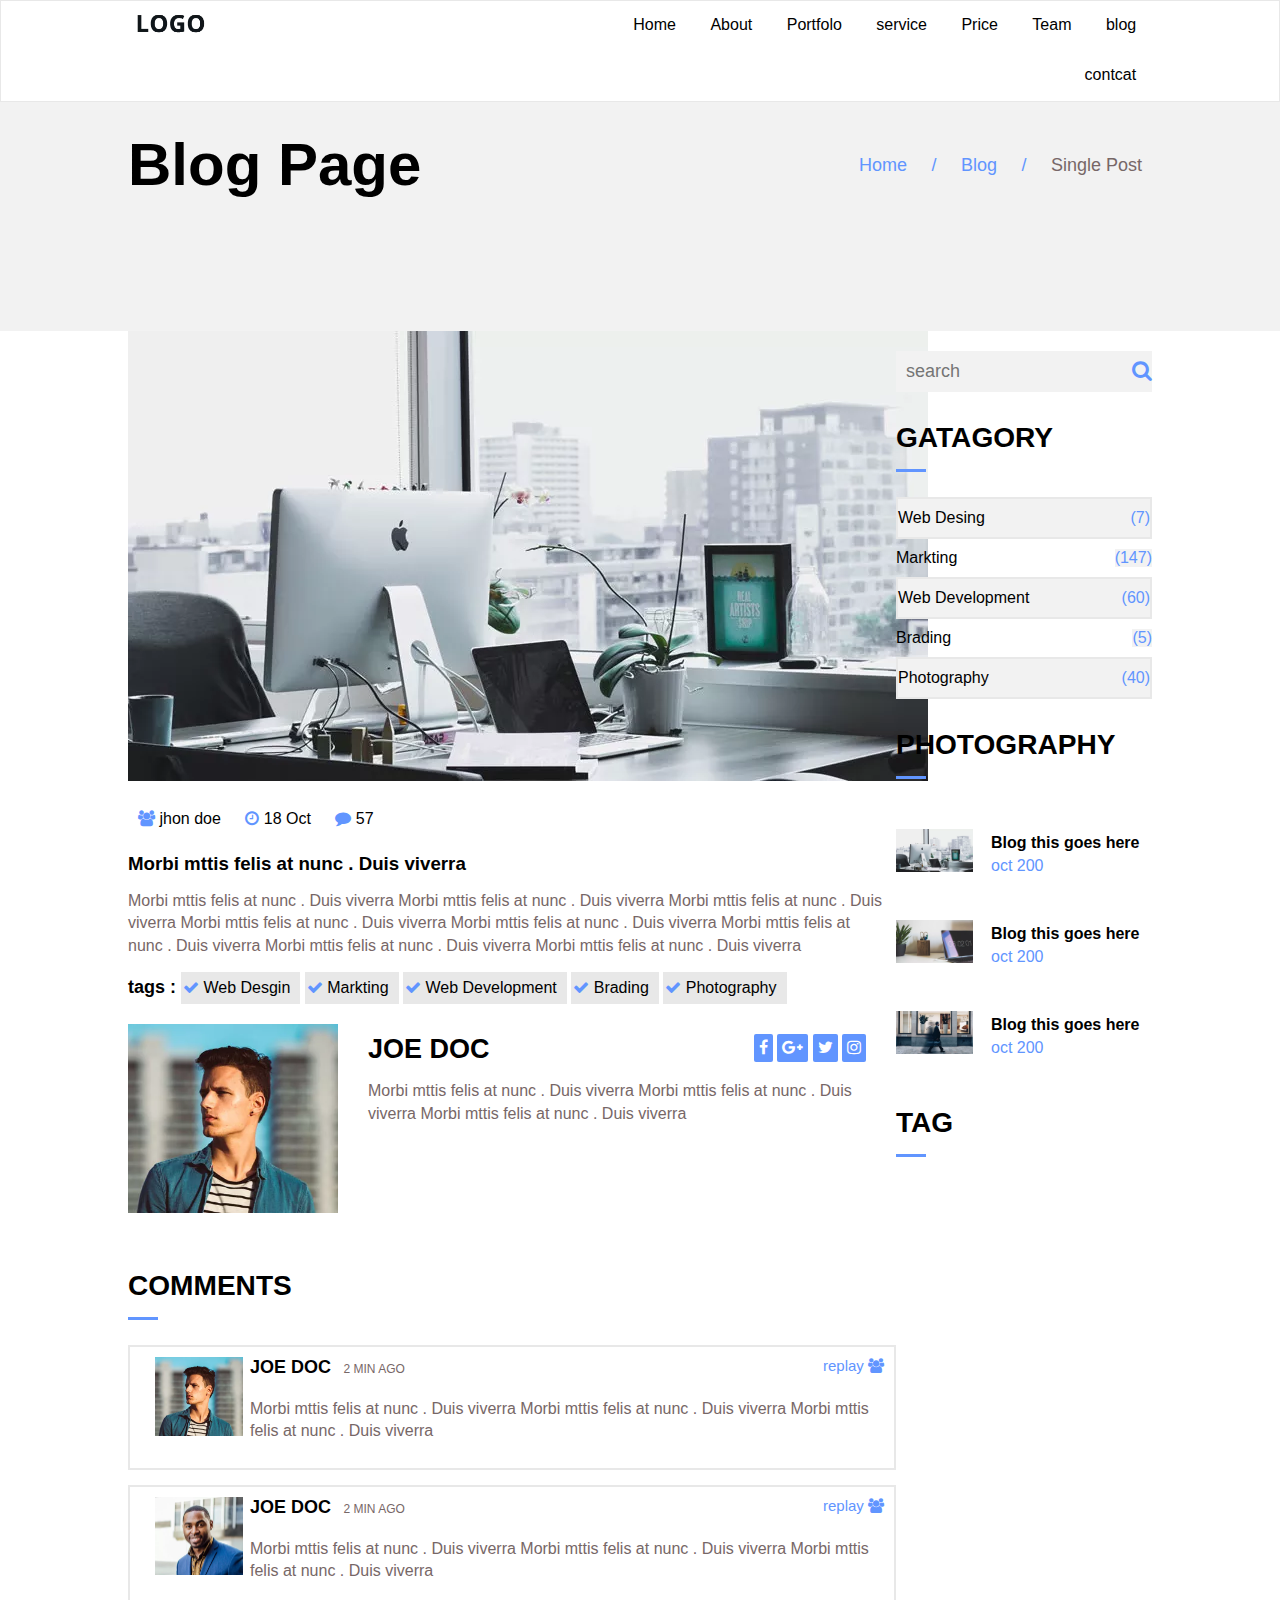
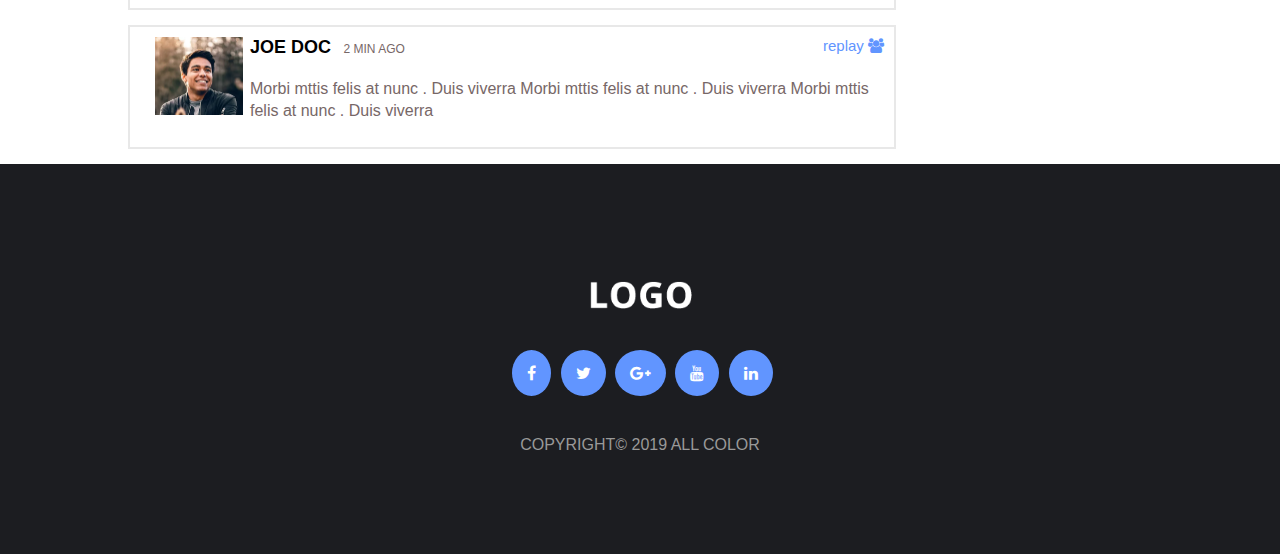
<file: second -project/blog.html>
<!DOCTYPE html>
<html lang="en">
<head>
    <meta charset="UTF-8">
    <meta name="viewport" content="width=device-width, initial-scale=1.0">
    <title>Document</title>
    <link rel="stylesheet" href="./css/font-awesome.min.css">
    <link rel="stylesheet" href="./css/header.css"/>
    <link rel="stylesheet" href="./css/breadcrumbs.css"/>
    <link rel="stylesheet" href="./css/search-sec.css"/>
    <link rel="stylesheet" href="./css/img-search.css">
    <link rel="stylesheet" href="./css/comments.css">
    <link rel="stylesheet" href="./css/footer-sec.css">
</head>
<body>

    <div class="header">
        
        <div class="content">
            
                <div class="logo-img">
                    <img src="./img/logo.png" alt="logo img">
                </div>
                <ul class="navbar">
                    <li><a href="#">Home</a></li>
                    <li><a href="#">About</a></li>
                    <li><a href="#">Portfolo</a></li>
                    <li><a href="#">service</a></li>
                   
                        <li><a href="#">Price</a></li>
                       
                    <li><a href="#">Team</a></li>
                    <li class="dropdown"><a href="#">blog</a>
                        <ul class="dropdown-menu">
                            <li><a href="./blog.html">blog post</a></li>
                        </ul></li>
                    <li><a href="#">contcat</a></li>
                </ul>
                <div class="clear"></div></div>
    </div><!-- /.header -->

    <div class="breadcrumbs pd-y"><!-- breadcrumbs -->
        <div class="content"><div class="breadcrumbs-title"><h2>Blog Page</h2></div>
       
        <ul class="breadcrumbs-list">
            <li><a href="./newpage/index.html" target="_blank" class="back">Home</a></li>
            <li><a href="./newpage/index.html" target="_blank" class="back" >/</a></li>
            <li><a href="./blog.html" target="_blank" class="back">  Blog</a></li>
            <li><a href="./blog.html" target="_blank" class="back">/</a></li>
            <li class="single-post"><a href="#"><span>Single Post</span></a>
            </li>

        </ul>
        <div class="clear"></div>
    </div>
        
        </div><!-- ./breadcrumbs -->
        
<div class="search-sec"> <!-- search sec -->
    <div class="content">
        <div class="search-section">
            <div class="search-img"> <!-- search-img -->
            <img src="./img/blog1.jpg" alt="logo img">
            <ul class="clock-list">
            <li><a href=""><i class="fa fa-users fw"></i></a>
            jhon doe</li>
            <li><a href=""><i class="fa fa-clock-o fw"></i></a>
            18 Oct</li>
            <li><a href=""><i class="fa fa-comment fw"></i></a>
            57</li>
        </ul>
        <div class="img-desc"> <!-- img -->
            <div class="search-title-desc mg-b-15">
                <h3>Morbi mttis felis at nunc . Duis viverra</h3>
            </div>
        
                <p class="search-desc-d mg-b-15">
                    Morbi mttis felis at nunc . Duis viverra Morbi mttis felis at nunc . Duis viverra Morbi mttis felis at nunc . Duis viverra
                    Morbi mttis felis at nunc . Duis viverra Morbi mttis felis at nunc . Duis viverra Morbi mttis felis at nunc . Duis viverra
                    Morbi mttis felis at nunc . Duis viverra Morbi mttis felis at nunc . Duis viverra
                </p>
                <ul class="tags">
                    <span class="caption-search">tags : </span>
                    
                    <li><a href=""><i class="fa fa-check fw" ></i></a>
                        web desgin
                    </li>
                       <li><a href=""><i class="fa fa-check fw" ></i></a>
                    markting
                    </li>
                       <li><a href=""><i class="fa fa-check fw" ></i></a>
                    web development
                    </li>

                          <li><a href=""><i class="fa fa-check fw" ></i></a>
                    brading
                    </li>
                    
                          <li><a href=""><i class="fa fa-check fw" ></i></a>
                    photography
                    </li>
                    </ul>


                    <div class="img-joe"><!-- img joe -->
                        <div class="joe-img">
                            <img src="./img/team1.jpg" alt=" joe img">

                        </div>
                        <div class="joe-img-dec">
                            <h3 class="mg-b-15">joe doc</h3>
                            <ul class="joe-list">
                                <li><a href=""><i class="fa fa-facebook"></i></a></li>
                                <li><a href=""><i class="fa fa-google-plus"></i></a></li>
                                <li><a href=""><i class="fa fa-twitter"></i></a></li>
                                <li><a href=""><i class="fa fa-instagram"></i></a></li>
                            </ul>
                            <p class="search-desc-d mg-b-15">
                                Morbi mttis felis at nunc . Duis viverra Morbi mttis felis at nunc . Duis viverra Morbi mttis felis at nunc . Duis viverra
                            </p>
                            

                     
                        </div>
                       
                         

                    </div><!-- ./img joe -->

                    <div class="comments"><!-- comments -->
                        <div class="search-title mg-b-15">
                            <h3>comments</h3>
                            <span class="newspan"></span>
                           </div>
                           <div class="comments-item mg-b-15">
                            <div class="comments-img">
                                <img src="./img/team1.jpg" alt="logo img">
                            </div>
                            <h3 class="mg-b-15">joe doc</h3> 
                            <span class="comments-span">2 min ago</span>
                            <a href=""> 
                                replay <i class="fa fa-users"></i></a>
                    
                          
                            <p class="search-desc-d mg-b-15">
                                Morbi mttis felis at nunc . Duis viverra Morbi mttis felis at nunc . Duis viverra Morbi mttis felis at nunc . Duis viverra
                            </p>
                            

                            
                           </div>
                           <div class="comments-item mg-b-15">
                            <div class="comments-img">
                                <img src="./img/team2.jpg" alt="logo img">
                            </div>
                            <h3 class="mg-b-15">joe doc</h3> 
                            <span class="comments-span">2 min ago</span>
                            <a href=""> 
                                replay <i class="fa fa-users"></i></a>
                    
                          
                            <p class="search-desc-d mg-b-15">
                                Morbi mttis felis at nunc . Duis viverra Morbi mttis felis at nunc . Duis viverra Morbi mttis felis at nunc . Duis viverra
                            </p>
                            

                            
                           </div>
                       
                       
                           <div class="comments-item mg-b-15">
                            <div class="comments-img">
                                <img src="./img/team3.jpg" alt="logo img">
                            </div>
                            <h3 class="mg-b-15">joe doc</h3> 
                            <span class="comments-span">2 min ago</span>
                            <a href=""> 
                                replay <i class="fa fa-users"></i></a>
                    
                          
                            <p class="search-desc-d mg-b-15">
                                Morbi mttis felis at nunc . Duis viverra Morbi mttis felis at nunc . Duis viverra Morbi mttis felis at nunc . Duis viverra
                            </p>
                            

                            
                           </div>



                    </div>
                    
                  
        
</div>

        
        </div><!-- ./search-img --></div>
        
        <div class="search"><!-- search items -->
           <div class="search-icon mg-b-15" >

            <input type="text" placeholder="search" >
            <i class="icon fa fa-search fa-lg"></i>
            

           </div>
           <div class="search-title mg-b-15">
            <h3>gatagory</h3>
            <span class="newspan"></span>
           </div>
           <div class="search-spans ">
            <span>web desing</span>
            <span class="search-num">(7)</span>
           </div>
           <div class="search-spans1">
            <span>markting</span>
            <span class="search-num">(147)</span>
           </div>
           <div class="search-spans ">
            <span>web development</span>
            <span class="search-num">(60)</span>
           </div>
           <div class="search-spans1">
            <span>brading</span>
            <span class="search-num">(5)</span>
           </div>
           <div class="search-spans ">
            <span>photography</span>
            <span class="search-num">(40)</span>
           </div>
           <div class="search-title">
            <h3>photography</h3>
            <span class="newspan"></span>
           </div>

           <div class="imgs-search">
            <div class="imgs"><img src="./img/blog1.jpg" alt=""></div>
            
            <div class="imgs-title"> <h4>Blog this goes here</h4></div>
            <span class="imgs-span">oct 200</span>
           </div>
           <div class="imgs-search">
            <div class="imgs"><img src="./img/blog2.jpg" alt=""></div>
            
            <div class="imgs-title"> <h4>Blog this goes here</h4></div>
            <span class="imgs-span">oct 200</span>
           </div>
           <div class="imgs-search">
            <div class="imgs"><img src="./img/blog3.jpg" alt=""></div>
            
            <div class="imgs-title"> <h4>Blog this goes here</h4></div>
            <span class="imgs-span">oct 200</span>
           </div>
           <div class="search-title mg-b-15">
            <h3>tag</h3>
            <span class="newspan"></span>
           </div>

            <div class="clear"></div>

    </div><!-- ./search item -->
</div>



</div><!-- ./searcch sec -->
<div class="clear"></div>


<div class="foot-section">
    <div class="foot-content">
        <div class="foot-img">
            <img src="./img/logo-alt.png" alt="">
            <div class="foot-icon">
                <i class="fa fa-facebook"></i>
                <i class="fa fa-twitter"></i>
                <i class="fa fa-google-plus"></i>
                <i class="fa fa-youtube"></i>
                <i class="fa fa-linkedin"></i>
            </div>
            <span class="foot-span">COPYRIGHT&copy; 2019 ALL COLOR</span>
        </div>

    </div>
   
</div>

</body>
</html>
</file>
<file: newpage/css/welcome-sec.css>
.section-title{
    font-size: 35px;
    text-transform: capitalize;
    text-align: center;
    
    }
    
    
    .new-span{
       
        display: block;
        width: 45px;
        height: 3px;
        margin: 4px auto 70px auto;
        background-color: #6195ff;
    
    }
    
    .about{
        margin: auto;
        width: 80%;
       
       }
       
       
    .item {
        padding: 50px 20px 20px 20px;
    
    text-align: center;
     float: left;
     width: 30%;
     height: auto;
    
     border: solid 2px #e8e8e8;
    
    }
    
    
    
    
    
    .item .item-title-we{
        
        transition: color 1s;
        /* padding: 2px 0 10px 0; */
        margin-top:30px ;
        text-transform: capitalize;
        font-size: 24px;
    
      
        }
    
    .item i{
        /* width: 70px; */
        color: #6195ff;
       
         }
    
    .item:hover h2{
       color: white;
      
        }
</file>
<file: newpage/css/header-sec.css>
.header{
    z-index: 10;
    background-color: rgba(4,1,21,0.8);
   
  
    position:fixed ;
    width: 100%;
}


.header-content{
    
    width: 80%;
    margin: auto;
  
    
}
/* navbar header */
.navbar {

    width: 60%;
    float: left;
    text-align: right;


}



.navbar > li {

    text-align: center;
    list-style-type: none;
    display: inline-block;

}

.navbar >li> a{
    display: block;
    padding: 10px 15px;
    margin-top: 18px;
    color: white;
    text-decoration: none;
    font-size: 14px;



}



.dropdown{


    
    position:relative;
}



.dropdown-menu{
    visibility: hidden;

    opacity: 0;

    left: -60%;
    list-style-type: none;
    top: 95%;
  




    position:absolute;

    transition: opacity 0.5s ,visibility 0.5s;


}

.dropdown-menu li{

    text-align: center;
    

    width: 150px;
    background-color: #6195ff;
    color: white;
 
}
.dropdown-menu li a{
    padding: 10px 0; 
    text-decoration: none;
    display: block;

    color: white;
    text-transform: capitalize;


    font-size: 15px;
    


}


.dropdown:hover .dropdown-menu {
    visibility: visible;
    opacity: 1;

    
}

/* after home addition */

.dash-nav:after ,.dash-nav-all:after  {
    transition: width 0.8s;
   display: block;
    background-color: #6195ff;
    height: 2px;
    content: '';
    width: 100;
} 
.dash-nav-all:after{

    width: 0;
}




.navbar >li> a:hover.dash-nav-all:after{

    width: 100%;
}
/*   end home section*/
/* headersection -about */


.pd-y{

    padding:  100px 0;
}
.header-section{

    text-align: center;
}


.header-logo {
    width: 40%;
    float: left;
    

}



.header-logo img{
    width: 30%;
    padding: 10px 15px;
  
    

}
</file>
<file: newpage/css/home-sec.css>
/* home css */

.home{
    position: relative;
    height: 100vh;

    background-image: url(../img/background1.jpg);
   background-size: cover;
   background-attachment: fixed;
}
.home-content{
    width: 65%;
    color: white;
    text-align: center;
    position: absolute;
    top:50% ;
    left:50% ;
    transform: translate(-50%,-50%);
    
}
.overlay{
    position: absolute;

    background-color: rgba(0,0,0,0.7);
    height: 100%;
    width: 100%;
   
}

.home-header
{
    font-size: 3.1rem;
    line-height: 2;
    text-transform: uppercase;

}
.home-content p{
    letter-spacing: 2px;
    line-height: 1.5;
}

.btn{
 
    font-size: 18px;
    min-width: 160px;

    padding: 15px 0;
    margin-top:15px;
    border-radius: 5px;
    text-transform: capitalize;
    cursor: pointer;
   
    border: 0;
    transition: opacity 0.5s;
   
}


.btn-start{
    background-color: white;
    margin-right: 20px;
}

.btn-learn{
    color: white;
    background-color:  #6195ff;
    
   
}


.btn:hover{
    opacity: 0.8;
    
}
</file>
<file: newpage/css/feature-sec.css>
/* 
porfolo item feature */
.portfolo-section
{background-color: #f9f9f9;}


.portfolo-content{
    width: 80%;
    margin: auto;

    
    
    
    }

.portfolo-content .section-title{
    color: red;
    
  

    
    
    
    }

/* item */
.portfolo-item{
width: 30%;
float: left;
padding: 20px;
position: relative;



}
/* hero img */
.portfolo-item-content{
    

    position: absolute;
    background-color: rgba(0,0,0,0.7);
    top: 0;
    left: 0;
    width: 100%;
    height: 100%;
    opacity: 0; 
    visibility : hidden;
    transform: opaciyt 0.5s;
 

 
}
/* full img */
.portfolo-item img{
    width: 100%;
    }
    /* effect item potofolo */

.port{
    text-align: center;
    position: absolute;
    top: 50%;
    left: 50%;
    transform: translate(-50%,-50%);
   

        
    }

.portfolo-item-title{
        position: relative;
      top: 20px;
      text-transform: capitalize;
      color: white;
      font-size: 20px;
      /* margin-bottom: 20px; */
      transition: top 0.5s ,opacity 0.5s;
      margin-bottom: 20px;
      opacity: 0;
      transition-delay: 0.3s;

            
}
    
        
.portfolo-item-desc{
        display: block;
        position: relative;
        opacity: 0;
        margin-bottom: 20px;
        /* margin-bottom: 20px; */
        font-size: 20px;
      top: 20px;
      text-transform: capitalize;
      color: #6195ff;
      transition: top 0.5s ,opacity 0.5s;
      transition-delay:0.2s ;
      
            
}
    
    
.mg-left{
   margin-right: 10px;
          
      }
.portfolo-item-icon{
    position: relative;
    margin-bottom: 20px;
    top: 20px;
    opacity: 0;
    color: #6195ff;
    transition: top 0.5s , opacity 0.5s;
    /* opacity: 0; */
    transition-delay: 0.3s;
    display: inline-block;
    background-color: #6195ff;
    color: white;
    padding: 8px;
    text-align: center;
 }
.portfolo-item:hover .portfolo-item-content{
opacity: 1;
 visibility: visible;
}
.portfolo-item:hover .portfolo-item-desc ,.portfolo-item:hover .portfolo-item-title,.portfolo-item:hover .portfolo-item-icon{
    top: 0;
     opacity: 1;
}
</file>
<file: newpage/css/offer-sec.css>
.offer{
    margin: auto;
    width: 80%;
}
.offer-header{
    text-align: center;
}
.offer-item{
    float: left;
    width: 30%;
    padding: 30px 20px 20px 70px;
    border: 2px solid #e8e8e8;
    position: relative;
    margin-bottom: 20px;
}
.offer-icon{
    color: #6195ff;
    position: absolute;
    top: 32px;
    left: 20px;
      
}


.offer-item-title{
    text-transform: capitalize;
    margin-bottom: 10px;
}
    .offer-item-desc{
        text-transform: capitalize;
        margin-bottom: 10px;
        color: #999;
        line-height: 1.6;
}

.offer-item:hover .offer-item-title{           
                
    color: white;      }
</file>
<file: newpage/css/number-sec.css>
.number{
 
    height: 300px;
    position: relative;
    background-image: url(../img/background2.jpg);
    background-size: cover;
    background-attachment: fixed;
  }
  
.content-number{
    padding: 100px 0;
    margin: auto;
    width: 80%;

}
.number-item{
    text-align: center;

  float: left;
    width: 25%;
}
.number-icon{
    color: #6195ff;
    font-size:40px;
   
    margin-bottom:10px ;
}
.number-title{
    color:white;
    font-size: 40px;
    padding: 10px;
    font: bold;
   
}
.number-item > span
{
color: white;
text-transform: capitalize;
}
</file>
<file: newpage/css/chosses-sec.css>
.service-section{
    background-color:#f9f9f9;
}
.service-content-section{
    margin: auto;
    width: 80%;
}
.service-item{
    width: 50%;
    float: left;
    text-align: left;
}
.service-item .new-span{
  width: 40px;
  height: 3px;
  margin: 5px 0 50px 0;
}

.service-item .section-title{
    text-align: left;
    font-size: 32px; 
}
.service-desc{
color: #999;
padding-right: 40px;
line-height: 1.4;
}


.service-list
{
    margin: 20px 0 10px;
}

.service-list li {
    padding-right: 40px;
    margin-bottom: 10px;
    list-style-type: none;
}
.service-list li i{
    border: 1px solid #6195ff;
    border-radius: 50%;
    color: #6195ff;
    width: 30px;
    height: 30px;
    padding: 7px;
}
.service-ul-img {
    margin-top: 10px;
    text-align: center;
}
.service-ul-img li{
    display: inline-block;
    /* text-align: center; */
    margin: 0 5px 0 0;

    background-color:#e8e8e8;
    list-style-type: none;
    width: 7px;
    height: 7px;
    border-radius: 30%;
    transition: background-color 0.4s , width 0.2s;
}

.service-ul-img .active-ul{
 background-color: #7da8ff;
}

.service-ul-img li:hover  {
    background-color:  #7da8ff;
    width: 18px;
}

.image-about{
width: 100%;
}
</file>
<file: newpage/css/price-sec.css>
.pricing-content{
    margin: auto;
    width: 80%;
      }
  .pricing-item
  {
      padding: 20px 0;
      border: 1px solid #e8e8e8;
  text-align: center;
  width: 30%;
  float: left;
  
  
            }
      
  .pricing-item-title
  {
      margin-top: 20px;
  text-transform: uppercase;
  color: #999;
  display: block;
  margin-bottom: 20px;
  transition: color 0.5s;
  
        }
  .pricing
  {
   
  
      padding: 40px 0;
     
      text-align: center;
      height: 130px;
      
      padding: 20px 0;
      margin:auto;
  width: 130px ;
  border-radius: 50%;
  border: 2px solid #6195ff;
        }
  
  .price{
  font-size: 45px;
  font: bold;
  
        }
  .span-price{
      transition: color 0.5s;
      
      font-size: 20px;
      font-family: sans-serif;
      text-transform: capitalize;
      color: #999;
      
      
            }
  
            
  .ul-price {
      margin: 15px 0;
  
     
            }
  
  
  .ul-price li{
      margin-bottom: 15px;
      font-size: 18px;
      text-transform: capitalize;
      color: #999;
      list-style-type: none;
      
            }
  .btn-price{
      margin: auto;
      display: block;
      background: none;
      color: #6195ff;
      border:2px solid #6195ff;
      font-size: 18px;
      min-width: 160px;
  
      padding: 15px 0;
      margin-top:15px;
      border-radius: 5px;
      text-transform: capitalize;
      cursor: pointer;
     
    
  
            }
  
  .pricing-item:hover .pricing-item-title{
  color: #6195ff;
      
            }
  
  
  
            .pricing-item:hover .pricing ,  .pricing-item:hover .pricing >span{           
                  
                  color: white;      }
</file>
<file: newpage/css/support-sec.css>
.support-section{ 
    position: relative;
    background-image: url(../img/background3.jpg) ;
    height: 520px;
    background-size: cover;
    background-attachment: fixed;          
                
        }


    .content-support{ 
  margin: auto;
  width: 80%;
  padding: 145px;
  
            }

.support-item{ 
    position: relative;
    width: 50%;
    float: left;

    
    
  }
    
.div-support{ 


 padding: 40px 0px 40px 90px;
    
    
  }
.support-img{ 

  position: absolute;
  top: 34px;
  left: 0px;



       
       
     }
     .support-img img{ 

        border-radius: 50%;
             width: 100%;
             
           }



           .support-title{ 
            text-transform: capitalize;
            color: white;
            font-size: 23px;
            margin-bottom: 8px;
                 
               }

               .support-span{
                    font-size: 14px;
                        color: #6195ff;
                        text-transform: uppercase;
                   }
                   
           .support-desc{ 
            text-align: left;
            color: white;
         
            line-height: 1.6;
  
          
                 
               }
</file>
<file: newpage/css/team-sec.css>
.team-content{ 
    width: 80%;
    margin: auto;
  
         
       }
.team-item{
    background-color: #e8e8e8;
    border:2px solid #e8e8e8;
   
    text-align: center; 
    width: 30%;
    float: left;
    padding: 25px 10px 25px 10px;
         
       }
.team-img{ 
    width: 100%;
    
  
         position: relative;
       }
       .team-img img{ 
        width: 100%;
 
           
           }

.team-title{ 
   
    text-transform:capitalize ;
    font-size: 22px;
    margin: 15px 0;
    transition: color 0.9s; 
}


.team-icon{ 
   
        position: absolute;
        top: 0;
        right: 0;
   
           }
    
.team-icon i{ 
    padding: 12px;
    display: block;
    transition: opacity 0.5s , background-color 0.5s;
    color: white;
    background-color: #6195ff;
    border-radius: 50%;
    border: 3px solid #333;


       }


.opacity-img
{position: absolute;
    background-color: rgba(0,0,0,0.7);
    top: 0;
    left: 0;
    width: 100%;
    height: 100%;
    opacity: 0; 
    visibility : hidden;
    transition: opacity 0.5s;
 
}

.team-item:hover .opacity-img ,.team-item:hover .team-title{
    opacity: 1;
    visibility: visible;
    color: white;
}

.team-item.up-down-effect{
z-index: 1;
}



.team-icon i:hover  { 
    background: none;
    opacity: 0.8;


       }
</file>
<file: newpage/css/recent-sec.css>
.recent-section{
    background-color: #f9f9f9;
   
       }
   
   .recent-content{
       
           margin: auto;
           width: 80%;
     
    }
   .recent-item{
       background-color:white;
               width: 30%;
               float: left;
       
              
                  }
   .recent-img {
       width: 100%;
       
   
      
          }
              
   .recent-img img{
       width: 100%;
       
   
      
          }
   
   .recent-info{
       
   
       
   
     padding: 20px;
           }
   .recent-icon {
       
   
       
   
      margin: 5px 0 0 0;
          }
          .recent-icon li {
       
   display: inline-block;
   
   margin: 0 5px;
               }
               .recent-icon li i{
       
   
                   color: #6195ff;
   
                               }
   .recent-title       {
           font-size: 25px;
           margin: 15px 0;
           font-weight: bold;
       
          
              }
   .recent-desc{
       color: #999;
       line-height: 1.6;
       margin-bottom: 15px;
   
      
          }
   .recent-span{
       color: #6195ff;   
          }
</file>
<file: newpage/css/touch-sec.css>
.touch-section{
    background-color: #f9f9f9;
           }
    .touch-content{
        margin: auto;
        width: 80%;
    
           }
    .touch-item{
        width: 30%;
        float: left;
        text-align: center;
           }
    .touch-title{
        margin: 15px 0;
        font-size: 20px;
        font: bold;
    
           
           }
    .touch-icon i{
        color: #6195ff;   
           }
    
    .touch-span{
        color: #999;
    
           }
    form{
    width: 65%;  
    margin: auto;
    
    
    
           }
    .block{
       display: block;
        
               }
    
    .form-info{
        padding: 220px 0;
         
                }
    
    input ,textarea{
        padding-left: 10px;
        border: 1px solid #e8e8e8;
        height: 40px;
        border-radius:5px;
        margin-bottom: 15px;
        transition: border 0.1s;
    
    
         
                }
    textarea{
       
        width: 95%;
    height: 120px;
    background: none;
         
                }
    .input [type='submit']{
       
    display: block;
    width: 150px;
    height: 100px;
    margin:  auto;
             
                    }
    .name-email input{
        
        width: 45%;
        
       float: left;
    
      
                 
                        }
    .mg-left{
    
        
     margin-left:5% ;
      
                 
                        }
    
    .subject-widtht{
        display: block;
        width: 95%;
        
       
     }
    input:hover ,textarea:hover{
       
    border: 2px solid #6195ff;   
    
       
     }
    .submit
    {
    
    display: block;
    margin: auto;
    width: 150px;
    padding: 0 20px;
    height: 50px;
    color: white;
    background-color: #6195ff;
    font-size: 18px;
    /* font-weight: bold; */
    text-align: center;
    
    transition: background-color 0.5s;
    
    
    }
    .submit:hover{
    background-color:black;
        
        }
</file>
<file: newpage/css/footer-sec.css>
.foot-section{
    background-color: #1c1d21;
    
            
            }
    .foot-content{
        text-align: center;
        margin: auto;
        width: 80%;
        padding: 100px;
        
                
                }
    
    
                        
    .foot-icon {
        margin: 20px 0;
    
    
        }
    .foot-icon i{
     
                background-color: #6195ff;
                color: white;
                padding: 15px;
                margin-left: 5px;
                margin-bottom:  20px;
                border-radius: 50%;
                transition: opacity 0.5s , background-color 0.5s;
        
                }
    .foot-icon i:hover{
     
        opacity: 0.8;
        background: none;
        }
    .foot-img img{
     margin-top: 0;
    width: 15%;
        }
    .foot-span{
     
    color:#999;
            }
</file>
<file: newpage/css/style.css>
/* dont take margin or padding  */

body{font-family: 'Varela Round', sans-serif;


}
.hero-img{
    
    
    /* transition: display 1s; */
    width:80%;
    position: absolute;
    top: 50%;
    left:50% ;

    transform: translate(-50%,-50%);

}


a
{
text-decoration: none;
color: #6195ff;   
  
    }

*{
    margin: 0;
    padding: 0;
    box-sizing: border-box;
}

.up-down-effect{
    position: relative;
}

.up-down-effect:after{
    content: '';
    top: 0;
    left: 0;
    right: 0;
    bottom: 0;
    height: 0;
    position: absolute;
    z-index: -1;
    background-color:rgba(3,3,3,0.9);
    transition: height 1s;
    

}
.up-down-effect:hover:after{

height: 100%;
}







/* header */




            /* after effect rtl */
.ltr-effect{
    position: relative;

    
}
.ltr-effect:after{
    position: absolute;
    display: block;
    
    z-index: -1;
    content: '';

    background-color: rgba(3, 3,3);
    top: 0;
    left: 0;
    right: 0;
    bottom: 0;
    width: 0;

    transition: width 1s;
    
    }
.ltr-effect:hover.ltr-effect:after{


    width: 100%;
    height: 100%;
    
    }

    




    .item p {
        padding: 15px 0;
        letter-spacing: px;
        line-height: 1.5;
       
        word-spacing: 0.5px;
        color: #999;
        
        
    
      
        }

        
    .item a{
        display: block;
       /* margin-bottom: 10px ; */
       text-transform: capitalize;
       word-spacing: 2.5px;
       
    
      
        }








    .mg{
      margin-right:5% ;
      margin-left: 5%;
       
    
      
        }

    .mg-bottom{
       margin-bottom: 50px;
         
      
        
          }



  
    
    
    
    








/* end navbar header */

/* header-logo */


/* end header logo */

.clear
 {
  
clear: both;

}


/* header css finish */




/* offer section */

/* .ltr-effect-item    {
    position: relative;
 
}   
.ltr-effect-item:after{
    position: absolute;
    display: block;
    
    z-index: -1;
    content: '';

    background-color: rgba(3, 3,3,0.8);
    top: 0;
    left: 0;
    right: 0;
    bottom: 0;
    width: 0;

    transition: width 1s;
 
       }


.offer-item:hover.ltr-effect-item:after
{
    width: 100%;
    height: 100%;
} */

/* service section */

/* number */

/* pricing */





    
    
    




/* touch section */
</file>
<file: css/project/css/style.css>
/* comman 
1-opacity haver
2-section header
3-section padding
4-haver effect 1 left to right
5-haver effect 2 top to bottom
6-containar



*/

body{
    
    font-family: 'Varela Round', sans-serif;
} 
.header{


    position: fixed;
    z-index: 10;
    width: 100%;
    
} 
*{
    margin: 0;
    padding: 0;
    box-sizing: border-box;
} 


.contanier{
    
    width: 80%;
    /*  يبقى العنصر في نصف الصفحة */

    margin: auto;
    


} 

.clear{clear: both;}







.header .logo{

    float: left;
    width: 40%;
   
} 

.header .nav {
    width: 60%;
float: left;

} 

.contanier-hidden{
    overflow: hidden;

} 

.header .nav li {
    text-align: center;
    width: 70px;
    
    display: inline-block;
    } 
.header ul {
   
  text-align: right;
} 


.header .nav li  a{

        color: white;
        display: block;
        text-decoration: none;
        padding: 30px 15px;
        font-size: 14px;

        

       
        } 




        .header .nav li a.active::after{

           content: "";
           display: block;
           width: 0;
           height: 2px;
            background-color: #6195ff;
        
           
            } 
.header .nav li a:after{

                content: "";
                display: block;
                width: 0;
                height: 2px;
                background-color: #6195ff;
                      transition: width 1s;
             
               
                 } 
     

            .header .nav li a:after:hover{

           
                width: 100%;
               
                
                 } 
     
     



.header .logo img {
   
    width: 20%;
    margin-top: 10px;
} 


/* home section */




.home {



position: relative;
height: 100vh;
 background-image: url(../image/img/background1.jpg);

background-attachment: fixed;
background-size: cover;


} 
.overlay {
   position: absolute;
    width: 100%;
    height: 100%;
    top: 0;
    left: 0;
    background-color: rgba(0,0,0,0.7);
 
    text-align: center;
    line-height: 1.5;

} 

/* position  */

.home .title {
    color: white;
    text-transform: uppercase;
    line-height: 2;
    font-size: 3.1rem;


} 








.home-content
{


    width: 65%;

position: absolute;

 left: 50%;
 top: 50%;
 transform: translate(-50%,-50%);
 

 

} 




.home .home-desc  {

  
    color: white;
    margin: 10px 20px;
    letter-spacing: 2px;
    line-height: 1.8;


    
 
  
 

} 



.home .btn {
    
    min-width: 160px;

    text-align: center;
    margin: 10px 0;
    padding: 15px 0;
    border-radius: 5px;
    border: 0;
    cursor:pointer ;
    font-size: 18px;

} 


.home .btn-start {

margin-right: 10px;
background-color: white;

 
  
 

} 




.home .btn-learn {

    color: white;
    background-color: #6195ff;

    
     
      
     
    
    } 

button
{

    font-family: inherit;
    
    } 



.hover-opcity
    {
        
       transition:opacity .5s;
        
     } 
    
.hover-opcity:hover
 {
    
opacity: 0.8;

}
</file>
<file: second -project/newpage/css/welcome-sec.css>
.section-title{
    font-size: 35px;
    text-transform: capitalize;
    text-align: center;
    
    }
    
    
    .new-span{
       
        display: block;
        width: 45px;
        height: 3px;
        margin: 4px auto 70px auto;
        background-color: #6195ff;
    
    }
    
    .about{
        margin: auto;
        width: 80%;
       
       }
       
       
    .item {
        padding: 50px 20px 20px 20px;
    
    text-align: center;
     float: left;
     width: 30%;
     height: auto;
    
     border: solid 2px #e8e8e8;
    
    }
    
    
    
    
    
    .item .item-title-we{
        
        transition: color 1s;
        /* padding: 2px 0 10px 0; */
        margin-top:30px ;
        text-transform: capitalize;
        font-size: 24px;
    
      
        }
    
    .item i{
        /* width: 70px; */
        color: #6195ff;
       
         }
    
    .item:hover h2{
       color: white;
      
        }
</file>
<file: second -project/newpage/css/header-sec.css>
.header{
    z-index: 10;
    background-color: rgba(4,1,21,0.8);
   
  
    position:fixed ;
    width: 100%;
}


.header-content{
    
    width: 80%;
    margin: auto;
  
    
}
/* navbar header */
.navbar {

    width: 60%;
    float: left;
    text-align: right;


}



.navbar > li {

    text-align: center;
    list-style-type: none;
    display: inline-block;

}

.navbar >li> a{
    display: block;
    padding: 10px 15px;
    margin-top: 18px;
    color: white;
    text-decoration: none;
    font-size: 14px;



}



.dropdown{


    
    position:relative;
}



.dropdown-menu{
    visibility: hidden;

    opacity: 0;

    left: -60%;
    list-style-type: none;
    top: 95%;
  




    position:absolute;

    transition: opacity 0.5s ,visibility 0.5s;


}

.dropdown-menu li{

    text-align: center;
    

    width: 150px;
    background-color: #6195ff;
    color: white;
 
}
.dropdown-menu li a{
    padding: 10px 0; 
    text-decoration: none;
    display: block;

    color: white;
    text-transform: capitalize;


    font-size: 15px;
    


}


.dropdown:hover .dropdown-menu {
    visibility: visible;
    opacity: 1;

    
}

/* after home addition */

.dash-nav:after ,.dash-nav-all:after  {
    transition: width 0.8s;
   display: block;
    background-color: #6195ff;
    height: 2px;
    content: '';
    width: 100;
} 
.dash-nav-all:after{

    width: 0;
}




.navbar >li> a:hover.dash-nav-all:after{

    width: 100%;
}
/*   end home section*/
/* headersection -about */


.pd-y{

    padding:  100px 0;
}
.header-section{

    text-align: center;
}


.header-logo {
    width: 40%;
    float: left;
    

}



.header-logo img{
    width: 30%;
    padding: 10px 15px;
  
    

}
</file>
<file: second -project/newpage/css/home-sec.css>
/* home css */

.home{
    position: relative;
    height: 100vh;

    background-image: url(../img/background1.jpg);
   background-size: cover;
   background-attachment: fixed;
}
.home-content{
    width: 65%;
    color: white;
    text-align: center;
    position: absolute;
    top:50% ;
    left:50% ;
    transform: translate(-50%,-50%);
    
}
.overlay{
    position: absolute;

    background-color: rgba(0,0,0,0.7);
    height: 100%;
    width: 100%;
   
}

.home-header
{
    font-size: 3.1rem;
    line-height: 2;
    text-transform: uppercase;

}
.home-content p{
    letter-spacing: 2px;
    line-height: 1.5;
}

.btn{
 
    font-size: 18px;
    min-width: 160px;

    padding: 15px 0;
    margin-top:15px;
    border-radius: 5px;
    text-transform: capitalize;
    cursor: pointer;
   
    border: 0;
    transition: opacity 0.5s;
   
}


.btn-start{
    background-color: white;
    margin-right: 20px;
}

.btn-learn{
    color: white;
    background-color:  #6195ff;
    
   
}


.btn:hover{
    opacity: 0.8;
    
}
</file>
<file: second -project/newpage/css/feature-sec.css>
/* 
porfolo item feature */
.portfolo-section
{background-color: #f9f9f9;}


.portfolo-content{
    width: 80%;
    margin: auto;

    
    
    
    }

.portfolo-content .section-title{
    color: red;
    
  

    
    
    
    }

/* item */
.portfolo-item{
width: 30%;
float: left;
padding: 20px;
position: relative;



}
/* hero img */
.portfolo-item-content{
    

    position: absolute;
    background-color: rgba(0,0,0,0.7);
    top: 0;
    left: 0;
    width: 100%;
    height: 100%;
    opacity: 0; 
    visibility : hidden;
    transform: opaciyt 0.5s;
 

 
}
/* full img */
.portfolo-item img{
    width: 100%;
    }
    /* effect item potofolo */

.port{
    text-align: center;
    position: absolute;
    top: 50%;
    left: 50%;
    transform: translate(-50%,-50%);
   

        
    }

.portfolo-item-title{
        position: relative;
      top: 20px;
      text-transform: capitalize;
      color: white;
      font-size: 20px;
      /* margin-bottom: 20px; */
      transition: top 0.5s ,opacity 0.5s;
      margin-bottom: 20px;
      opacity: 0;
      transition-delay: 0.3s;

            
}
    
        
.portfolo-item-desc{
        display: block;
        position: relative;
        opacity: 0;
        margin-bottom: 20px;
        /* margin-bottom: 20px; */
        font-size: 20px;
      top: 20px;
      text-transform: capitalize;
      color: #6195ff;
      transition: top 0.5s ,opacity 0.5s;
      transition-delay:0.2s ;
      
            
}
    
    
.mg-left{
   margin-right: 10px;
          
      }
.portfolo-item-icon{
    position: relative;
    margin-bottom: 20px;
    top: 20px;
    opacity: 0;
    color: #6195ff;
    transition: top 0.5s , opacity 0.5s;
    /* opacity: 0; */
    transition-delay: 0.3s;
    display: inline-block;
    background-color: #6195ff;
    color: white;
    padding: 8px;
    text-align: center;
 }
.portfolo-item:hover .portfolo-item-content{
opacity: 1;
 visibility: visible;
}
.portfolo-item:hover .portfolo-item-desc ,.portfolo-item:hover .portfolo-item-title,.portfolo-item:hover .portfolo-item-icon{
    top: 0;
     opacity: 1;
}
</file>
<file: second -project/newpage/css/offer-sec.css>
.offer{
    margin: auto;
    width: 80%;
}
.offer-header{
    text-align: center;
}
.offer-item{
    float: left;
    width: 30%;
    padding: 30px 20px 20px 70px;
    border: 2px solid #e8e8e8;
    position: relative;
    margin-bottom: 20px;
}
.offer-icon{
    color: #6195ff;
    position: absolute;
    top: 32px;
    left: 20px;
      
}


.offer-item-title{
    text-transform: capitalize;
    margin-bottom: 10px;
}
    .offer-item-desc{
        text-transform: capitalize;
        margin-bottom: 10px;
        color: #999;
        line-height: 1.6;
}

.offer-item:hover .offer-item-title{           
                
    color: white;      }
</file>
<file: second -project/newpage/css/number-sec.css>
.number{
 
    height: 300px;
    position: relative;
    background-image: url(../img/background2.jpg);
    background-size: cover;
    background-attachment: fixed;
  }
  
.content-number{
    padding: 100px 0;
    margin: auto;
    width: 80%;

}
.number-item{
    text-align: center;

  float: left;
    width: 25%;
}
.number-icon{
    color: #6195ff;
    font-size:40px;
   
    margin-bottom:10px ;
}
.number-title{
    color:white;
    font-size: 40px;
    padding: 10px;
    font: bold;
   
}
.number-item > span
{
color: white;
text-transform: capitalize;
}
</file>
<file: second -project/newpage/css/chosses-sec.css>
.service-section{
    background-color:#f9f9f9;
}
.service-content-section{
    margin: auto;
    width: 80%;
}
.service-item{
    width: 50%;
    float: left;
    text-align: left;
}
.service-item .new-span{
  width: 40px;
  height: 3px;
  margin: 5px 0 50px 0;
}

.service-item .section-title{
    text-align: left;
    font-size: 32px; 
}
.service-desc{
color: #999;
padding-right: 40px;
line-height: 1.4;
}


.service-list
{
    margin: 20px 0 10px;
}

.service-list li {
    padding-right: 40px;
    margin-bottom: 10px;
    list-style-type: none;
}
.service-list li i{
    border: 1px solid #6195ff;
    border-radius: 50%;
    color: #6195ff;
    width: 30px;
    height: 30px;
    padding: 7px;
}
.service-ul-img {
    margin-top: 10px;
    text-align: center;
}
.service-ul-img li{
    display: inline-block;
    /* text-align: center; */
    margin: 0 5px 0 0;

    background-color:#e8e8e8;
    list-style-type: none;
    width: 7px;
    height: 7px;
    border-radius: 30%;
    transition: background-color 0.4s , width 0.2s;
}

.service-ul-img .active-ul{
 background-color: #7da8ff;
}

.service-ul-img li:hover  {
    background-color:  #7da8ff;
    width: 18px;
}

.image-about{
width: 100%;
}
</file>
<file: second -project/newpage/css/price-sec.css>
.pricing-content{
    margin: auto;
    width: 80%;
      }
  .pricing-item
  {
      padding: 20px 0;
      border: 1px solid #e8e8e8;
  text-align: center;
  width: 30%;
  float: left;
  
  
            }
      
  .pricing-item-title
  {
      margin-top: 20px;
  text-transform: uppercase;
  color: #999;
  display: block;
  margin-bottom: 20px;
  transition: color 0.5s;
  
        }
  .pricing
  {
   
  
      padding: 40px 0;
     
      text-align: center;
      height: 130px;
      
      padding: 20px 0;
      margin:auto;
  width: 130px ;
  border-radius: 50%;
  border: 2px solid #6195ff;
        }
  
  .price{
  font-size: 45px;
  font: bold;
  
        }
  .span-price{
      transition: color 0.5s;
      
      font-size: 20px;
      font-family: sans-serif;
      text-transform: capitalize;
      color: #999;
      
      
            }
  
            
  .ul-price {
      margin: 15px 0;
  
     
            }
  
  
  .ul-price li{
      margin-bottom: 15px;
      font-size: 18px;
      text-transform: capitalize;
      color: #999;
      list-style-type: none;
      
            }
  .btn-price{
      margin: auto;
      display: block;
      background: none;
      color: #6195ff;
      border:2px solid #6195ff;
      font-size: 18px;
      min-width: 160px;
  
      padding: 15px 0;
      margin-top:15px;
      border-radius: 5px;
      text-transform: capitalize;
      cursor: pointer;
     
    
  
            }
  
  .pricing-item:hover .pricing-item-title{
  color: #6195ff;
      
            }
  
  
  
            .pricing-item:hover .pricing ,  .pricing-item:hover .pricing >span{           
                  
                  color: white;      }
</file>
<file: second -project/newpage/css/support-sec.css>
.support-section{ 
    position: relative;
    background-image: url(../img/background3.jpg) ;
    height: 520px;
    background-size: cover;
    background-attachment: fixed;          
                
        }


    .content-support{ 
  margin: auto;
  width: 80%;
  padding: 145px;
  
            }

.support-item{ 
    position: relative;
    width: 50%;
    float: left;

    
    
  }
    
.div-support{ 


 padding: 40px 0px 40px 90px;
    
    
  }
.support-img{ 

  position: absolute;
  top: 34px;
  left: 0px;



       
       
     }
     .support-img img{ 

        border-radius: 50%;
             width: 100%;
             
           }



           .support-title{ 
            text-transform: capitalize;
            color: white;
            font-size: 23px;
            margin-bottom: 8px;
                 
               }

               .support-span{
                    font-size: 14px;
                        color: #6195ff;
                        text-transform: uppercase;
                   }
                   
           .support-desc{ 
            text-align: left;
            color: white;
         
            line-height: 1.6;
  
          
                 
               }
</file>
<file: second -project/newpage/css/team-sec.css>
.team-content{ 
    width: 80%;
    margin: auto;
  
         
       }
.team-item{
    background-color: #e8e8e8;
    border:2px solid #e8e8e8;
   
    text-align: center; 
    width: 30%;
    float: left;
    padding: 25px 10px 25px 10px;
         
       }
.team-img{ 
    width: 100%;
    
  
         position: relative;
       }
       .team-img img{ 
        width: 100%;
 
           
           }

.team-title{ 
   
    text-transform:capitalize ;
    font-size: 22px;
    margin: 15px 0;
    transition: color 0.9s; 
}


.team-icon{ 
   
        position: absolute;
        top: 0;
        right: 0;
   
           }
    
.team-icon i{ 
    padding: 12px;
    display: block;
    transition: opacity 0.5s , background-color 0.5s;
    color: white;
    background-color: #6195ff;
    border-radius: 50%;
    border: 3px solid #333;


       }


.opacity-img
{position: absolute;
    background-color: rgba(0,0,0,0.7);
    top: 0;
    left: 0;
    width: 100%;
    height: 100%;
    opacity: 0; 
    visibility : hidden;
    transition: opacity 0.5s;
 
}

.team-item:hover .opacity-img ,.team-item:hover .team-title{
    opacity: 1;
    visibility: visible;
    color: white;
}

.team-item.up-down-effect{
z-index: 1;
}



.team-icon i:hover  { 
    background: none;
    opacity: 0.8;


       }
</file>
<file: second -project/newpage/css/recent-sec.css>
.recent-section{
    background-color: #f9f9f9;
   
       }
   
   .recent-content{
       
           margin: auto;
           width: 80%;
     
    }
   .recent-item{
       background-color:white;
               width: 30%;
               float: left;
       
              
                  }
   .recent-img {
       width: 100%;
       
   
      
          }
              
   .recent-img img{
       width: 100%;
       
   
      
          }
   
   .recent-info{
       
   
       
   
     padding: 20px;
           }
   .recent-icon {
       
   
       
   
      margin: 5px 0 0 0;
          }
          .recent-icon li {
       
   display: inline-block;
   
   margin: 0 5px;
               }
               .recent-icon li i{
       
   
                   color: #6195ff;
   
                               }
   .recent-title       {
           font-size: 25px;
           margin: 15px 0;
           font-weight: bold;
       
          
              }
   .recent-desc{
       color: #999;
       line-height: 1.6;
       margin-bottom: 15px;
   
      
          }
   .recent-span{
       color: #6195ff;   
          }
</file>
<file: second -project/newpage/css/touch-sec.css>
.touch-section{
    background-color: #f9f9f9;
           }
    .touch-content{
        margin: auto;
        width: 80%;
    
           }
    .touch-item{
        width: 30%;
        float: left;
        text-align: center;
           }
    .touch-title{
        margin: 15px 0;
        font-size: 20px;
        font: bold;
    
           
           }
    .touch-icon i{
        color: #6195ff;   
           }
    
    .touch-span{
        color: #999;
    
           }
    form{
    width: 65%;  
    margin: auto;
    
    
    
           }
    .block{
       display: block;
        
               }
    
    .form-info{
        padding: 220px 0;
         
                }
    
    input ,textarea{
        padding-left: 10px;
        border: 1px solid #e8e8e8;
        height: 40px;
        border-radius:5px;
        margin-bottom: 15px;
        transition: border 0.1s;
    
    
         
                }
    textarea{
       
        width: 95%;
    height: 120px;
    background: none;
         
                }
    .input [type='submit']{
       
    display: block;
    width: 150px;
    height: 100px;
    margin:  auto;
             
                    }
    .name-email input{
        
        width: 45%;
        
       float: left;
    
      
                 
                        }
    .mg-left{
    
        
     margin-left:5% ;
      
                 
                        }
    
    .subject-widtht{
        display: block;
        width: 95%;
        
       
     }
    input:hover ,textarea:hover{
       
    border: 2px solid #6195ff;   
    
       
     }
    .submit
    {
    
    display: block;
    margin: auto;
    width: 150px;
    padding: 0 20px;
    height: 50px;
    color: white;
    background-color: #6195ff;
    font-size: 18px;
    /* font-weight: bold; */
    text-align: center;
    
    transition: background-color 0.5s;
    
    
    }
    .submit:hover{
    background-color:black;
        
        }
</file>
<file: second -project/newpage/css/footer-sec.css>
.foot-section{
    background-color: #1c1d21;
    
            
            }
    .foot-content{
        text-align: center;
        margin: auto;
        width: 80%;
        padding: 100px;
        
                
                }
    
    
                        
    .foot-icon {
        margin: 20px 0;
    
    
        }
    .foot-icon i{
     
                background-color: #6195ff;
                color: white;
                padding: 15px;
                margin-left: 5px;
                margin-bottom:  20px;
                border-radius: 50%;
                transition: opacity 0.5s , background-color 0.5s;
        
                }
    .foot-icon i:hover{
     
        opacity: 0.8;
        background: none;
        }
    .foot-img img{
     margin-top: 0;
    width: 15%;
        }
    .foot-span{
     
    color:#999;
            }
</file>
<file: second -project/newpage/css/style.css>
/* dont take margin or padding  */

body{font-family: 'Varela Round', sans-serif;


}
.hero-img{
    
    
    /* transition: display 1s; */
    width:80%;
    position: absolute;
    top: 50%;
    left:50% ;

    transform: translate(-50%,-50%);

}


a
{
text-decoration: none;
color: #6195ff;   
  
    }

*{
    margin: 0;
    padding: 0;
    box-sizing: border-box;
}

.up-down-effect{
    position: relative;
}

.up-down-effect:after{
    content: '';
    top: 0;
    left: 0;
    right: 0;
    bottom: 0;
    height: 0;
    position: absolute;
    z-index: -1;
    background-color:rgba(3,3,3,0.9);
    transition: height 1s;
    

}
.up-down-effect:hover:after{

height: 100%;
}







/* header */




            /* after effect rtl */
.ltr-effect{
    position: relative;

    
}
.ltr-effect:after{
    position: absolute;
    display: block;
    
    z-index: -1;
    content: '';

    background-color: rgba(3, 3,3);
    top: 0;
    left: 0;
    right: 0;
    bottom: 0;
    width: 0;

    transition: width 1s;
    
    }
.ltr-effect:hover.ltr-effect:after{


    width: 100%;
    height: 100%;
    
    }

    




    .item p {
        padding: 15px 0;
        letter-spacing: px;
        line-height: 1.5;
       
        word-spacing: 0.5px;
        color: #999;
        
        
    
      
        }

        
    .item a{
        display: block;
       /* margin-bottom: 10px ; */
       text-transform: capitalize;
       word-spacing: 2.5px;
       
    
      
        }








    .mg{
      margin-right:5% ;
      margin-left: 5%;
       
    
      
        }

    .mg-bottom{
       margin-bottom: 50px;
         
      
        
          }



  
    
    
    
    








/* end navbar header */

/* header-logo */


/* end header logo */

.clear
 {
  
clear: both;

}


/* header css finish */




/* offer section */

/* .ltr-effect-item    {
    position: relative;
 
}   
.ltr-effect-item:after{
    position: absolute;
    display: block;
    
    z-index: -1;
    content: '';

    background-color: rgba(3, 3,3,0.8);
    top: 0;
    left: 0;
    right: 0;
    bottom: 0;
    width: 0;

    transition: width 1s;
 
       }


.offer-item:hover.ltr-effect-item:after
{
    width: 100%;
    height: 100%;
} */

/* service section */

/* number */

/* pricing */





    
    
    




/* touch section */
</file>
<file: second -project/css/header.css>
/* common */
/* overflow */
.clear {
clear: both;
}
.mg-r-10{
   margin-right: 10px;
    }
body{
    font-family:  'Varela Round', sans-serif;;
}

.pd-y {
    padding: 130px 0;
    }
    .pd-t-60{
        padding-top: 60px 0;
        }
.mg-b-15
{
    margin-bottom: 15px;
    }
* {
   
    margin: 0;
    padding: 0;
    box-sizing: border-box;
    }
:root{
    --maincolor: #6195ff;
    --fontcolor:white;
    --backcolor: #f2f2f2;
    --desccolor: #776767;
    --bordercolor: #e8e8e8;
    --blackcolor: black;
    --desc: var(--desccolor);
    
    
    
}

.dropdown
{
    position: relative;
 

  
    
}
.dropdown-menu{
    text-align: center;
    left: -70%;
    position: absolute;
    background-color: var(--maincolor);
    list-style: none;
    width: 150px;
    /* opacity: 0; */
    visibility: hidden;
    transition: opacity 0.5s ;
    }
.dropdown-menu a{
        text-decoration: none;
        display: block;
        padding: 10px 0 5px 0;   
        font-size: 17px;
        color: var(--fontcolor);    
         
         }
.dropdown:hover .dropdown-menu 
{
  opacity: 1;
  visibility: visible;   
     
}
/*./-- common */



/* header */
.header{

    z-index: 10;
    background-color: white;
    border: 1px solid #e8e8e8;
    position: fixed;
    width: 100%;
}

.content{
margin: auto;
width: 80%;
}


.logo-img{
    width: 40%;
   float: left;
    


    }
.logo-img img{
    position: relative;
    top: 2px;
width: 20%;
        
    
        }


.navbar{
    width: 60%;
    float: left;
    text-align: right;


    }
.navbar > li{
  
    text-align: center;
    list-style-type: none;
    display: inline-block;



    }
.navbar > li > a{

   
    padding: 10px;
    
    margin:  5px;
    display: block;
    text-decoration:none;
    color: black;

  
      }
.navbar > li ::after
{
    display: block;
 content: '';
 height: 2px;

 background-color: var(--maincolor);
 width: 0;
   
transition: width 0.5s;

}

.navbar li :hover:after{
width: 100%;}
</file>
<file: second -project/css/breadcrumbs.css>
/* breadcrumbs */
.breadcrumbs{
    background-color:var(--backcolor);



}
.breadcrumbs-title{
    font-size: 40px;
    width: 50%;
    float: left;


 
  
}
.breadcrumbs-list{
    padding: 25px 0;
    width: 50%;
    float: left;
    text-align: right;

    
}


.breadcrumbs-list li{
    display: inline-block;
    
    
    list-style-type: none;

    
}

.breadcrumbs-list li .back{

color: var(--maincolor);

    text-decoration:none ;
padding: 10px;
font-size: 18px;

    
}
.single-post a{

   color: var(--desccolor);
   text-decoration:none ;
   padding: 10px;
   font-size: 18px;
   
    
        
}
</file>
<file: second -project/css/search-sec.css>
.search-section{
    float: left;
    width: 75%;

}

.search{

    float: left;
    width: 25%;
    padding: 20px 0 15px 0;


}

input[type=text]{

    font-size: 18px;
    border: 0;
    width: 100%;
    padding: 10px;
    /* border: 2px solid var(--maincolor); */
    background-color:var(--backcolor);
    
}
.search-icon{
    

   position: relative;
    }
.icon{
    color: var(--maincolor);
    
    height: 20px;
    width: 20px;
    line-height: 20px;

    position: absolute;
    top: 10px;
    right: 0;
    
    }
.search-title{
    margin: 20px 0 0 0;
    padding: 10px 0;
    text-transform: uppercase;
    font-size: 24px;

}
.newspan{
    display: block;
    height: 3px;
    background-color: var(--maincolor);
    width: 30px;
    margin: 15px 0;
    
}
.search-spans{
    position: relative;
    padding: 10px 0;
    border: 2px solid var(--bordercolor);
    background-color: var(--backcolor);
    text-transform: capitalize;
    transition: color 0.5s;
}
.search-num{
    background-color: var(--backcolor);
    position: absolute;
    right: 0;
    color: var(--maincolor);
}
.search-spans1{
    position: relative;
    border: none;
    background: none;
    padding: 10px 0;
    text-transform: capitalize;
    transition: color 0.5s;
    
}
.search-spans:hover , .search-spans1:hover {
    
    color: var(--maincolor);
 }
.imgs-search{
   padding: 30px 10px 20px 95px;
   position: relative;
   width: 100%;
}
.imgs{
    position: absolute;
    top: 25px ;
    left: 0;

}
.imgs img{
 
    width: 30%;
    

}
.imgs-span{
    color: var(--maincolor);
    display: block;
    margin-top:5px ;

    

}


.clock-list{
    padding: 25px 0;
   
}

.clock-list li {
    list-style: none;
    margin: 0 10px ;
  
    display: inline-block;

}

.clock-list li a i{
    

   
    color: var(--maincolor);
    

}
/* img desc */


.search-desc-d{
    color: var(--desc);
    padding-right: 10px;
    line-height:1.4;

    


    

}

.tags li {
    transition: background-color 0.5s , color 
    0.5s;
display: inline-block;
list-style-type: none;
background-color: var(--bordercolor);

padding: 5px 8px 5px 0 ; 
text-transform: capitalize;
border: 2px solid var(--bordercolor);



    

}
.tags li:hover{
    
  background-color: var(--desc);
  color: var(--fontcolor);
      
          
      
      }
.tags li  a{
    
  color: var(--maincolor);
  /* display: block;
  padding: 10px ; */

    
        
    
    }

    .tags .caption-search  {
        font-size: 18px ;
        font-weight: bold;
 
          
              
          
          }
          /* joe img */
.img-joe
{
    
    position: relative;
  padding: 10px 20px 100px 240px ;
  margin-top: 20px;
      
          
      
      }
      .img-joe h3
      {
    text-transform: uppercase;
    font-size: 27px;
            
            }
      .joe-img
      {
        top: 0;
            left: 0;
        position: absolute;
            
                
            
            }
            .joe-img img

            {
            
                    width: 60%;
                      
                  
                  }


/* joe list */
.joe-list{
    position: absolute;
top: 10px;
right: 30px ;
}


.joe-list li
{
   
    
            
    display: inline-block;
    list-style: none;
    color: var(--maincolor);

      
  
  }

  .joe-list li a
  {
              
  display: block;
  color: var(--fontcolor);
  background-color: var(--maincolor);
  padding: 5px;
  border-radius: 2px;
  transition: backgroundo-color 0.5s;
    
    }
    .joe-list li  :hover {
    background-color: gray;
          }
</file>
<file: second -project/css/img-search.css>
.joe-img-dec{

}
</file>
<file: second -project/css/comments.css>
.comments-item {
    transition: border 0.5s;

   
position: relative;
padding: 10px 10px 10px 120px ;
border: 2px solid var(--bordercolor);

    }
.comments-img{
   
position: absolute;
top: 10px;
left: 25px;

        }
.comments-img img{
    width: 25%;

 }
 .comments-item h3{
    display: inline;
    margin: 0 8px 0 0;
   font: bold;
   font-size: 18px;
   text-transform: uppercase;
    transition: color 0.5s;
 }

 .comments-item:hover {
    background-color: rgba(68, 68, 161,0.3);
  
    border: 2px solid var(--maincolor);
 

 }

 .comments-item:hover h3 {
    color: var(--maincolor);
   
 

 }
 .comments-item p{
    margin-top: 20px;
    
    color: var(--desc);
    line-height: 1.4;


 }
 .comments-item a{

position: absolute;
top: 0;
right: 0;
color: var(--maincolor);
text-transform: lowercase;
text-decoration: none;
font-size: 15px;
padding: 10px ;
display: block;




    

 }
 .comments-item span{
 
    font-size: 12px;
    text-transform: uppercase;
    color: var(--desc);
  }
</file>
<file: second -project/css/footer-sec.css>
.foot-section{
    background-color: #1c1d21;
    
            
            }
    .foot-content{
        text-align: center;
        margin: auto;
        width: 80%;
        padding: 100px;
        
                
                }
    
    
                        
    .foot-icon {
        margin: 20px 0;
    
    
        }
    .foot-icon i{
     
                background-color: #6195ff;
                color: white;
                padding: 15px;
                margin-left: 5px;
                margin-bottom:  20px;
                border-radius: 50%;
                transition: opacity 0.5s , background-color 0.5s;
        
                }
    .foot-icon i:hover{
     
        opacity: 0.8;
        background: none;
        }
    .foot-img img{
     margin-top: 0;
    width: 15%;
        }
    .foot-span{
     
    color:#999;
            }
</file>
